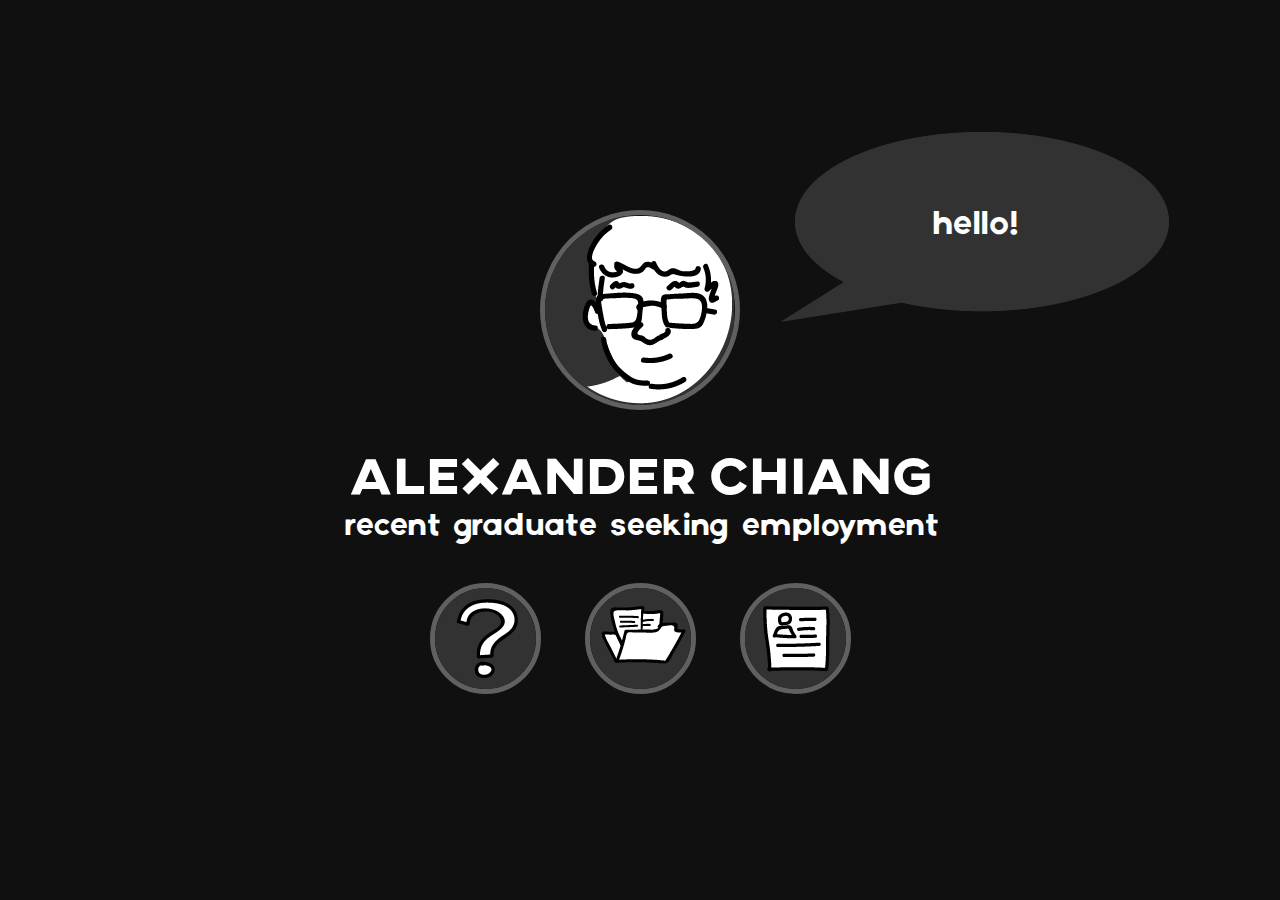
<file: old/index.html>
<!DOCTYPE html>
<html>
    <head>
        <title>Alexander Chiang</title>
        <meta charset="UTF-8">
        <meta name="viewport" content="width=device-width, initial-scale=1.0">
        <link rel="stylesheet" type="text/css" href="css/fonts.css">
        <link rel="stylesheet" type="text/css" href="css/desktop1.css">
        <link rel="stylesheet" type="text/css" href="css/mobile1.css">
        <!-- Global site tag (gtag.js) - Google Analytics -->
        <script async src="https://www.googletagmanager.com/gtag/js?id=UA-117150928-2"></script>
        <script>
          window.dataLayer = window.dataLayer || [];
          function gtag(){dataLayer.push(arguments);}
          gtag('js', new Date());

          gtag('config', 'UA-117150928-2');
        </script>
        <script src="script.js"></script>
    </head>
    <body>
        <div class="main">
            <div class="avi">
                <img id="me" src="img/me5.png"/>
                <div class="over">
                    <img id="bubb" src="img/bubble2.png"/>
                    <a id="msg">hello!</a>
                </div>
            </div>
            <div class="name">Alexander Chiang</div>
            <div class="desc">recent graduate seeking employment</div>
            <div class="btns">
                <a href="about.html">
                    <img class="icon" id="abt" src="img/about2.png" alt="">
                </a>
                <a href="portfolio.html">
                    <img class="icon" id="port" src="img/portfolio2.png" alt="">
                </a>
                <a href="resume.pdf">
                    <img class="icon" id="cv" src="img/resume.png" alt="">
                </a>
            </div>
        </div>
    </body>
</html>
</file>
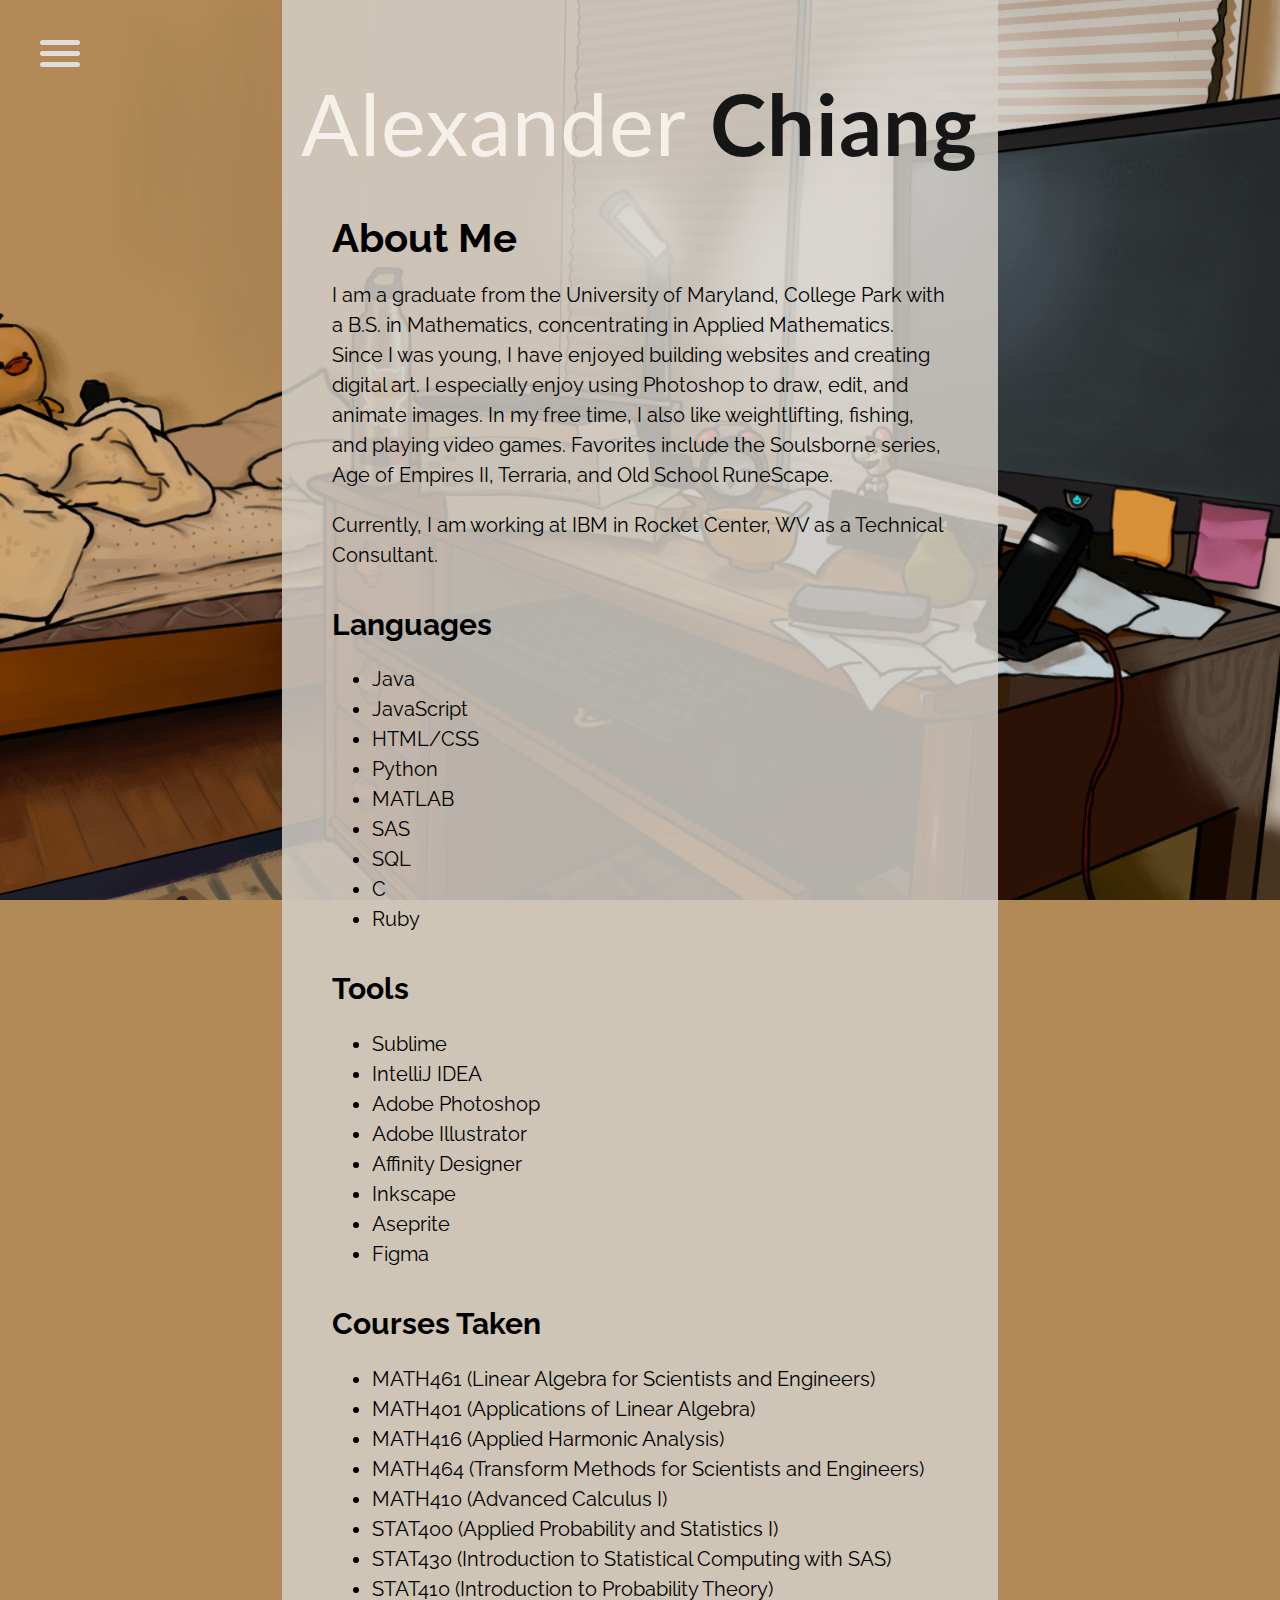
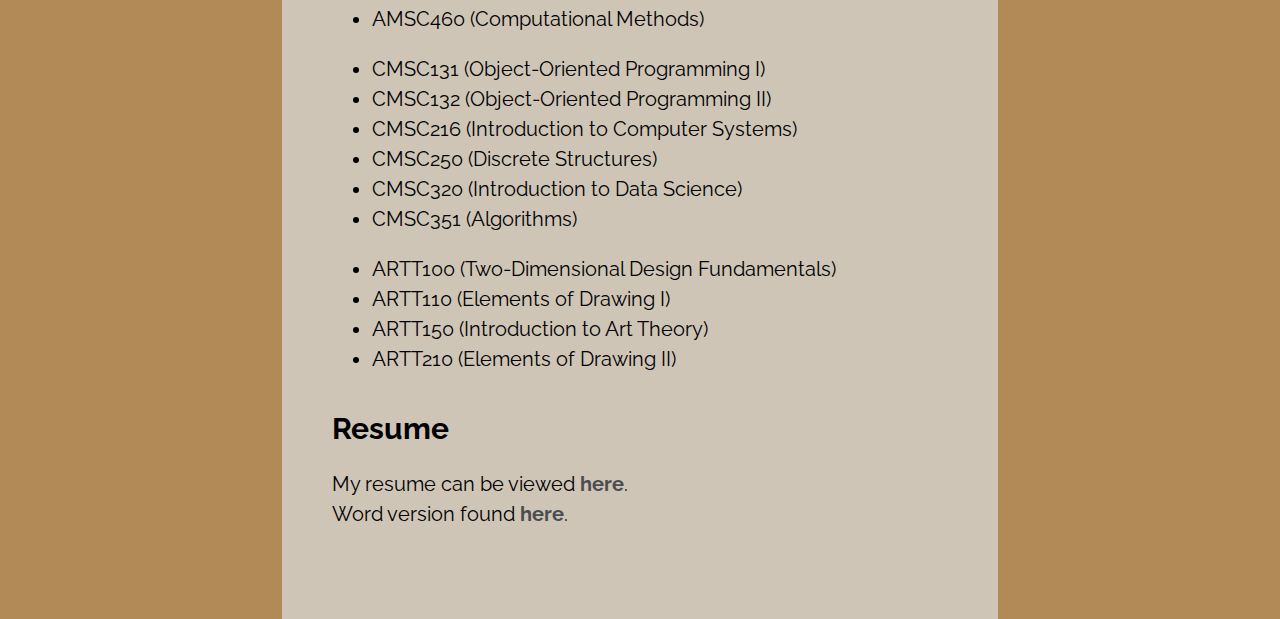
<file: about.html>
<!DOCTYPE html>
<html>
    <head>
        <title>Alexander Chiang About</title>
        <meta charset="UTF-8">
        <meta name="viewport" content="width=device-width, initial-scale=1.0">
        <link rel="stylesheet" type="text/css" href="style.css">
        <link href="https://fonts.googleapis.com/css?family=Lato|Raleway" rel="stylesheet">
        <!-- <script src="script.js"></script> -->
    </head>
    <body>
        <nav role="navigation">
          <div id="menuToggle">
            <input type="checkbox" />
            <span></span>
            <span></span>
            <span></span>
            <ul id="menu">
              <li><a href="https://alexanderchiang.com/">Home</a></li>
              <li><a href="https://alexanderchiang.com/about">About</a></li>
              <li><a href="https://alexanderchiang.com/portfolio">Portfolio</a></li>
            </ul>
          </div>
        </nav>
        <div class="main">
            <div class="welcome">
                <a href="https://alexanderchiang.com/" class="first-name">Alexander</a>
                <a href="https://alexanderchiang.com/" class="last-name">Chiang</a>
            </div>
            <div class="content">
                <h1>About Me</h1>
                <section>
                    <p>
                        I am a graduate from the University of Maryland, College Park with a B.S. in Mathematics, concentrating in Applied Mathematics.
                        Since I was young, I have enjoyed building websites and creating digital art. I especially enjoy using Photoshop to draw, edit, and animate images.
                        In my free time, I also like weightlifting, fishing, and playing video games. Favorites include the Soulsborne series, Age of Empires II, Terraria, and Old School RuneScape. 
                    </p>
                    <p>
                        Currently, I am working at IBM in Rocket Center, WV as a Technical Consultant.
                    </p>
                </section>
                <section>
                    <h2>Languages</h2>
                    <ul>
                        <li>Java</li>
                        <li>JavaScript</li>
                        <li>HTML/CSS</li>
                        <li>Python</li>
                        <li>MATLAB</li>
                        <li>SAS</li>
                        <li>SQL</li>
                        <li>C</li>
                        <li>Ruby</li>
                    </ul>
                </section>
                <section>
                    <h2>Tools</h2>
                    <ul>
                        <li>Sublime</li>
                        <li>IntelliJ IDEA</li>
                        <li>Adobe Photoshop</li>
                        <li>Adobe Illustrator</li>
                        <li>Affinity Designer</li>
                        <li>Inkscape</li>
                        <li>Aseprite</li>
                        <li>Figma</li>
                    </ul>
                </section>
                <section>
                    <h2>Courses Taken</h2>
                    <ul>
                        <li>MATH461 (Linear Algebra for Scientists and Engineers)</li>
                        <li>MATH401 (Applications of Linear Algebra)</li>
                        <li>MATH416 (Applied Harmonic Analysis)</li>
                        <li>MATH464 (Transform Methods for Scientists and Engineers)</li>
                        <li>MATH410 (Advanced Calculus I)</li>
                        <li>STAT400 (Applied Probability and Statistics I)</li>
                        <li>STAT430 (Introduction to Statistical Computing with SAS)</li>
                        <li>STAT410 (Introduction to Probability Theory)</li>
                        <li>AMSC460 (Computational Methods)</li>
                    </ul>
                    <ul>
                        <li>CMSC131 (Object-Oriented Programming I)</li>
                        <li>CMSC132 (Object-Oriented Programming II)</li>
                        <li>CMSC216 (Introduction to Computer Systems)</li>
                        <li>CMSC250 (Discrete Structures)</li>
                        <li>CMSC320 (Introduction to Data Science)</li>
                        <li>CMSC351 (Algorithms)</li>
                    </ul>
                    <ul>
                        <li>ARTT100 (Two-Dimensional Design Fundamentals)</li>
                        <li>ARTT110 (Elements of Drawing I)</li>
                        <li>ARTT150 (Introduction to Art Theory)</li>
                        <li>ARTT210 (Elements of Drawing II)</li>
                    </ul>
                </section>
                <section>
                    <h2>Resume</h2>
                    <p>
                        My resume can be viewed <a href="resume.pdf">here</a>.
                        <br>
                        Word version found <a href="word-resume.docx">here</a>.
                    </p>
                </section>
            </div>
        </div>
        <script src="menu.js"></script>
        <script src="background.js"></script>
    </body>
</html>
</file>
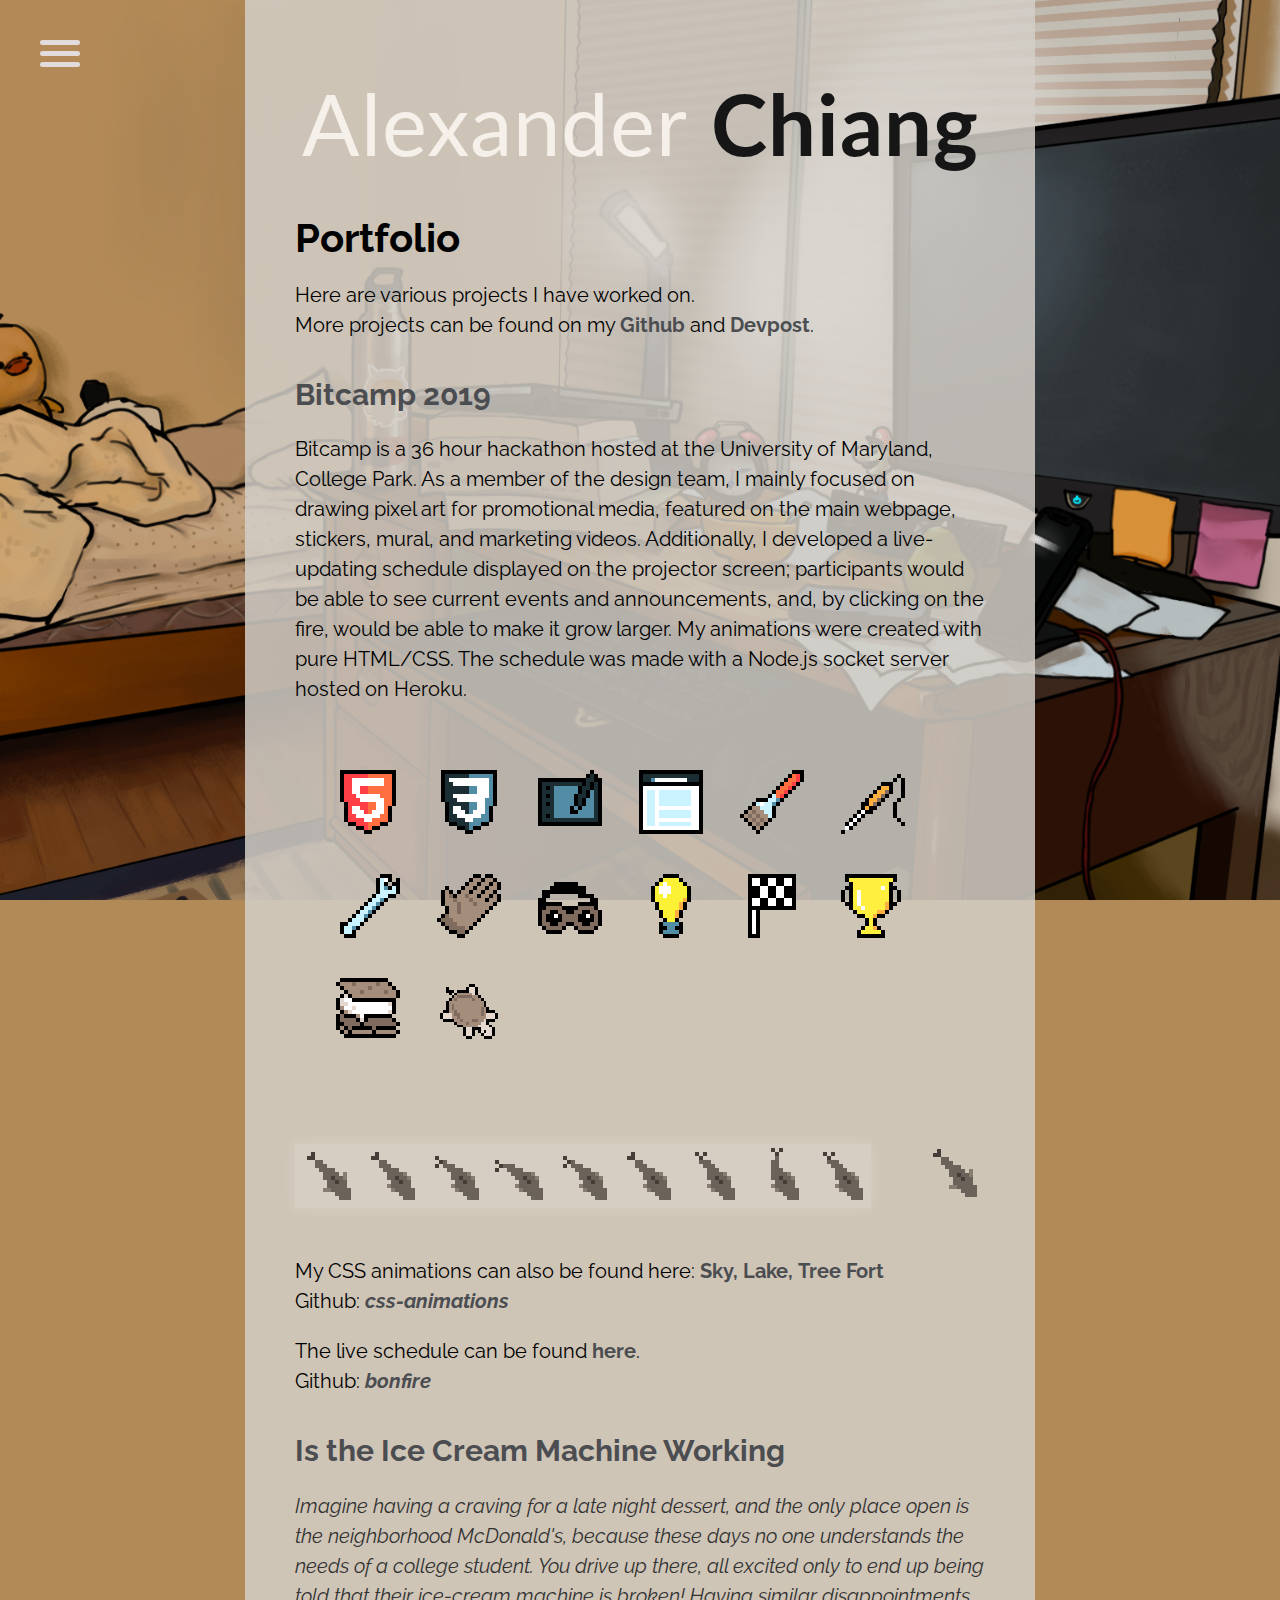
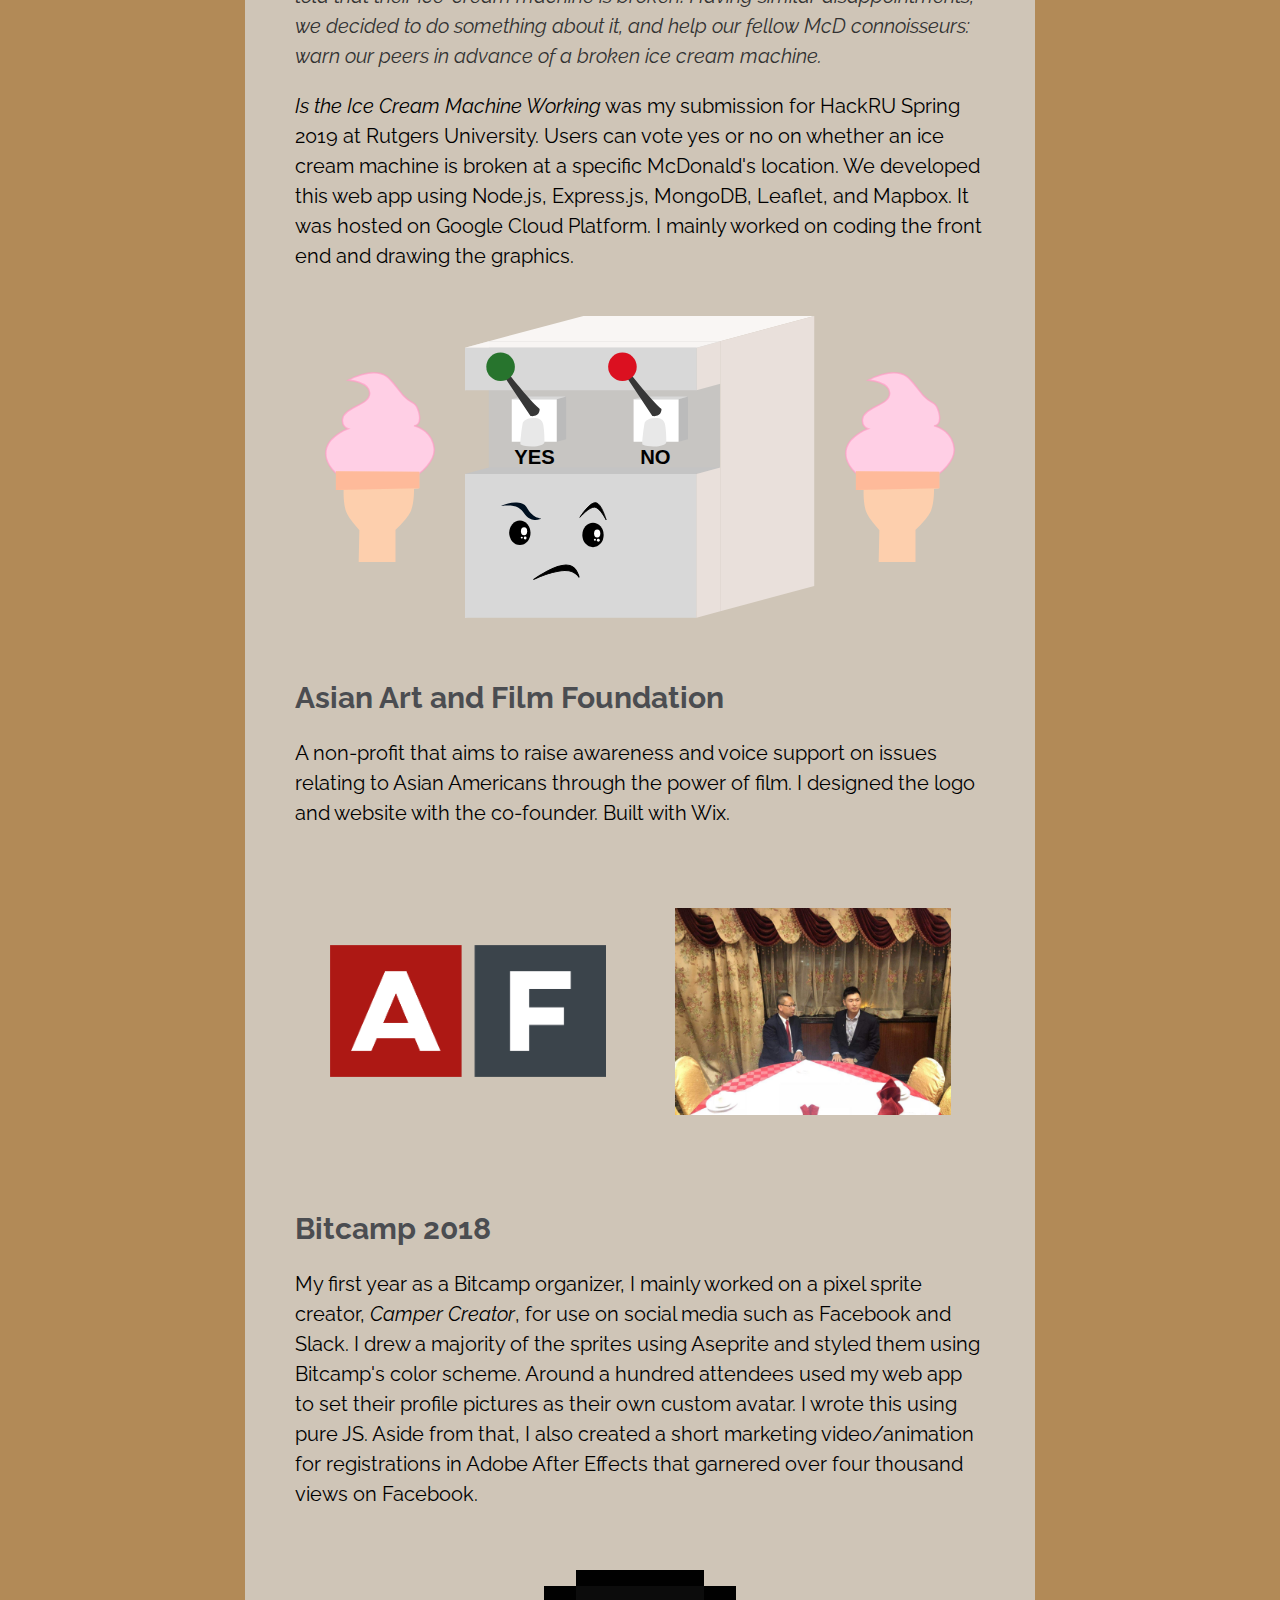
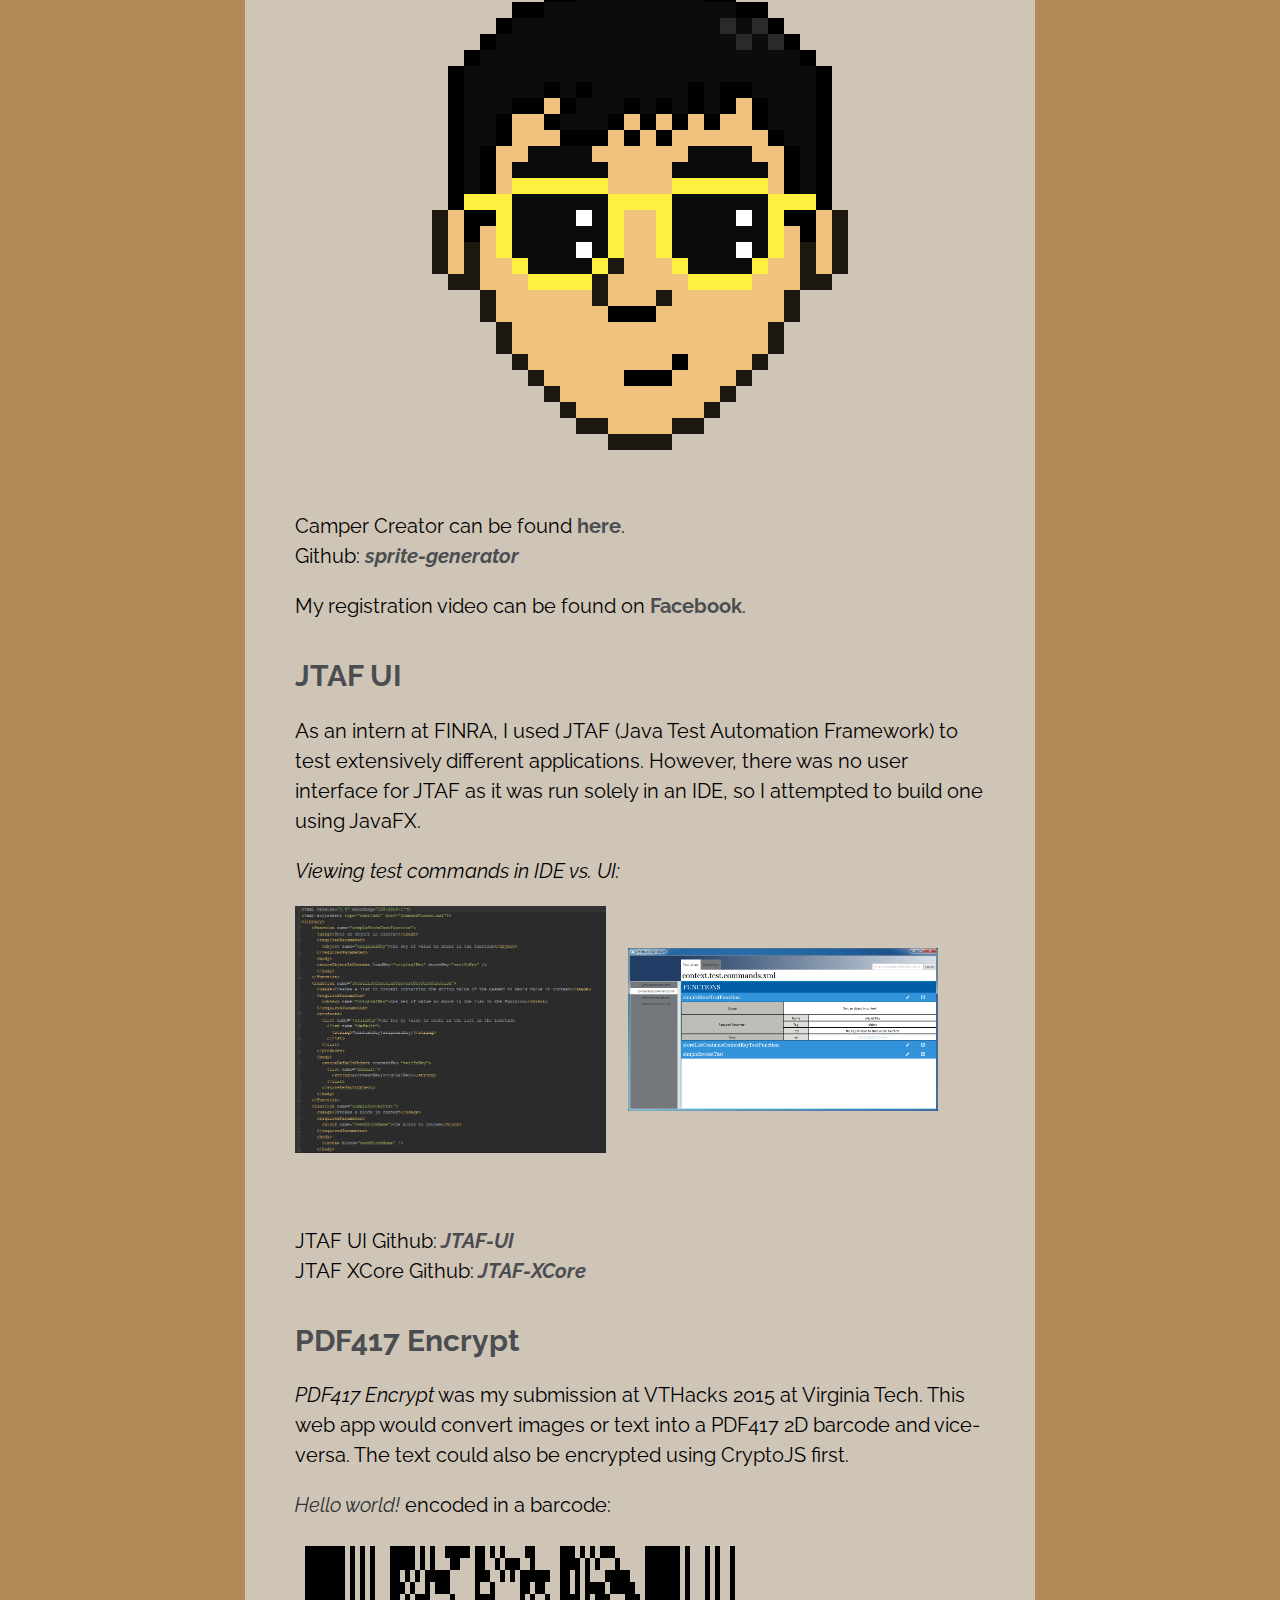
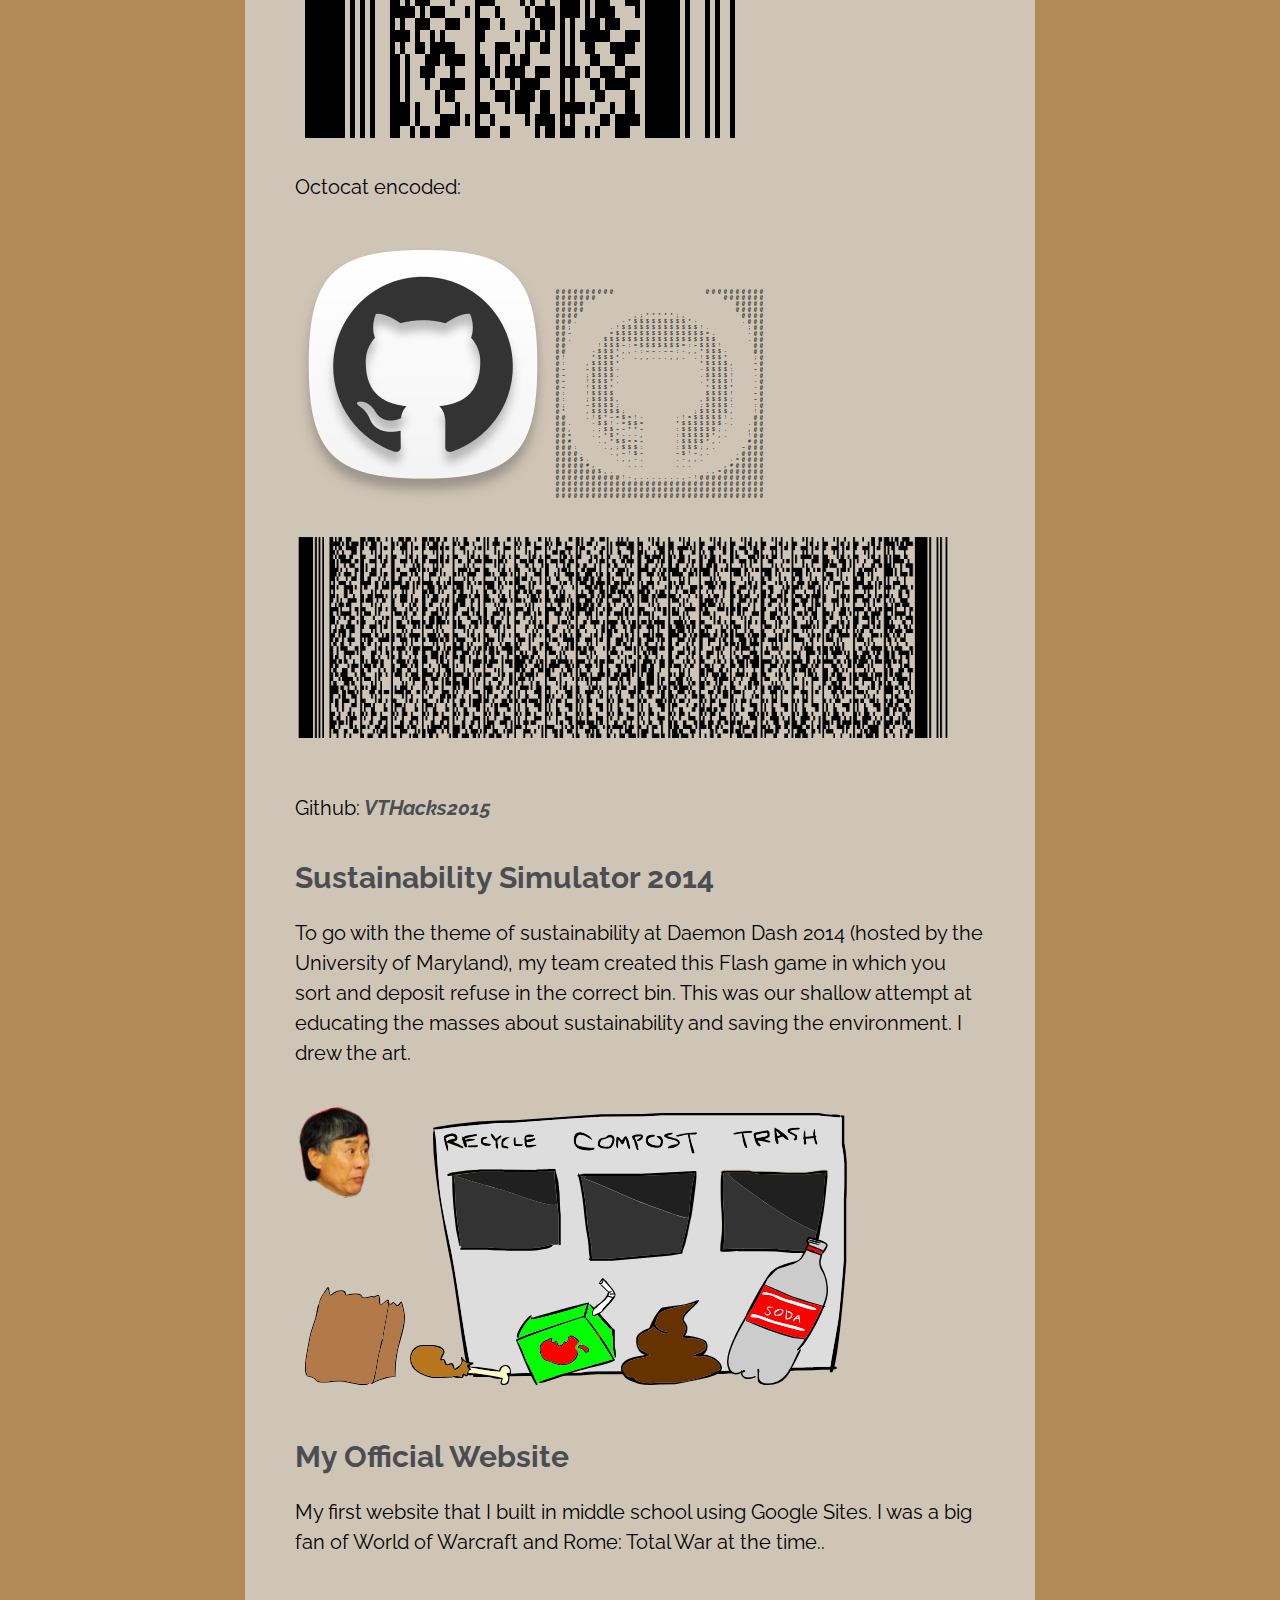
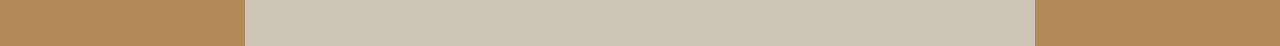
<file: portfolio.html>
<!DOCTYPE html>
<html>
    <head>
        <title>Alexander Chiang Portfolio</title>
        <meta charset="UTF-8">
        <meta name="viewport" content="width=device-width, initial-scale=1.0">
        <link rel="stylesheet" type="text/css" href="style.css">
        <link href="https://fonts.googleapis.com/css?family=Lato|Raleway" rel="stylesheet">
        <!-- <script src="script.js"></script> -->
    </head>
    <body>
        <nav role="navigation">
          <div id="menuToggle">
            <input type="checkbox" />
            <span></span>
            <span></span>
            <span></span>
            <ul id="menu">
              <li><a href="https://alexanderchiang.com/">Home</a></li>
              <li><a href="https://alexanderchiang.com/about">About</a></li>
              <li><a href="https://alexanderchiang.com/portfolio">Portfolio</a></li>
            </ul>
          </div>
        </nav>
        <div class="main">
            <div class="welcome">
                <a href="https://alexanderchiang.com/" class="first-name">Alexander</a>
                <a href="https://alexanderchiang.com/" class="last-name">Chiang</a>
            </div>
            <div class="content">
                <h1>Portfolio</h1>
                <section>
                    <p>
                        Here are various projects I have worked on.
                        <br>
                        More projects can be found on my <a href="https://github.com/snoopysnake">Github</a> and <a href="https://devpost.com/aichiang">Devpost</a>.
                    </p>
                </section>
                <section>
                    <h2><a href="https://bit.camp">Bitcamp 2019</a></h2>
                    <p>
                        Bitcamp is a 36 hour hackathon hosted at the University of Maryland, College Park. As a member of the design team, I mainly focused on drawing pixel art for promotional media, featured on the main webpage, stickers, mural, and marketing videos. Additionally, I developed a live-updating schedule displayed on the projector screen; participants would be able to see current events and announcements, and, by clicking on the fire, would be able to make it grow larger. My animations were created with pure HTML/CSS. The schedule was made with a Node.js socket server hosted on Heroku.
                    </p>
                    <div class="sprites">
                        <img src="sprites/html5.png">
                        <img src="sprites/css3.png">
                        <img src="sprites/drawing.png">
                        <img src="sprites/website.png">
                        <img src="sprites/paintbrush.png">
                        <img src="sprites/solderingiron.png">
                        <img src="sprites/wrench.png">
                        <img src="sprites/glove.png">
                        <img src="sprites/goggles.png">
                        <img src="sprites/lightbulb.png">
                        <img src="sprites/flag2.png">
                        <img src="sprites/trophy.png">
                        <img src="sprites/smore2.png">
                        <img src="sprites/turtle.png">
                    </div>
                    <div class="animation-sprites">
                        <img src="sprites/bass.png">
                        <div></div> 
                    </div>
                    <p>
                        My CSS animations can also be found here: <a href="https://snoopysnake.github.io/css-animations/sky/">Sky,</a> <a href="https://snoopysnake.github.io/css-animations/lake2/">Lake,</a> <a href="https://snoopysnake.github.io/css-animations/treefort/">Tree Fort</a>
                        <br>
                        Github:<i><a href="https://github.com/snoopysnake/css-animations"> css-animations</a></i>
                    </p>
                    <p>
                        The live schedule can be found <a href="http://ter.ps/bitcamplive">here</a>.
                        <br>
                        Github:<i><a href="https://github.com/snoopysnake/bonfire"> bonfire</a></i>
                    </p>
                    <!-- <p>
                        Below is a sample of sprites I drew:
                    </p> -->
                </section>
                <section>
                    <h2><a href="https://devpost.com/software/is-the-ice-cream-machine-working">Is the Ice Cream Machine Working</a></h2>
                    <p>
                        <i class="quote">
                        Imagine having a craving for a late night dessert, and the only place open is the neighborhood McDonald's, because these days no one understands the needs of a college student. You drive up there, all excited only to end up being told that their ice-cream machine is broken! Having similar disappointments, we decided to do something about it, and help our fellow McD connoisseurs: warn our peers in advance of a broken ice cream machine.
                        </i>                 
                    </p>
                    <p>
                        <i>Is the Ice Cream Machine Working</i> was my submission for HackRU Spring 2019 at Rutgers University. Users can vote yes or no on whether an ice cream machine is broken at a specific McDonald's location. We developed this web app using Node.js, Express.js, MongoDB, Leaflet, and Mapbox. It was hosted on Google Cloud Platform. I mainly worked on coding the front end and drawing the graphics.
                    </p>
                    <div class="ice-cream">
                        <img src="ice-cream/cone-plus.svg">
                        <svg id="machine" width="147.11mm" height="127.11mm" version="1.1" viewBox="0 0 147.10933 127.10796" xmlns="http://www.w3.org/2000/svg" xmlns:cc="http://creativecommons.org/ns#" xmlns:dc="http://purl.org/dc/elements/1.1/" xmlns:rdf="http://www.w3.org/1999/02/22-rdf-syntax-ns#">
                        <defs
                         id="defs2">
                        <linearGradient
                           inkscape:collect="always"
                           id="linearGradient919">
                          <stop
                             style="stop-color:#ff0062;stop-opacity:1;"
                             offset="0"
                             id="stop915" />
                          <stop
                             style="stop-color:#ff0062;stop-opacity:0"
                             offset="1"
                             id="stop917" />
                        </linearGradient>
                        <radialGradient
                           inkscape:collect="always"
                           xlink:href="#linearGradient919"
                           id="radialGradient921"
                           cx="47.125866"
                           cy="167.12323"
                           fx="47.125866"
                           fy="167.12323"
                           r="6.0102234"
                           gradientTransform="matrix(0.97829486,2.0762546e-7,-5.4599155e-8,0.25726167,2.4260476,124.26914)"
                           gradientUnits="userSpaceOnUse" />
                        <filter
                           inkscape:collect="always"
                           style="color-interpolation-filters:sRGB"
                           id="filter1062"
                           x="-0.14227004"
                           width="1.2845401"
                           y="-0.48109739"
                           height="1.9621948">
                          <feGaussianBlur
                             inkscape:collect="always"
                             stdDeviation="0.71256225"
                             id="feGaussianBlur1064" />
                        </filter>
                        <radialGradient
                           inkscape:collect="always"
                           xlink:href="#linearGradient919"
                           id="radialGradient921-4"
                           cx="47.125866"
                           cy="167.12323"
                           fx="47.125866"
                           fy="167.12323"
                           r="6.0102234"
                           gradientTransform="matrix(0.97829487,2.0762546e-7,-5.4599156e-8,0.25726167,41.317108,125.62554)"
                           gradientUnits="userSpaceOnUse" />
                        <filter
                           inkscape:collect="always"
                           style="color-interpolation-filters:sRGB"
                           id="filter1062-6"
                           x="-0.14227004"
                           width="1.2845401"
                           y="-0.4810974"
                           height="1.9621948">
                          <feGaussianBlur
                             inkscape:collect="always"
                             stdDeviation="0.71256225"
                             id="feGaussianBlur1064-7" />
                        </filter>
                        </defs>
                        <metadata>
                        <rdf:RDF>
                        <cc:Work rdf:about="">
                        <dc:format>image/svg+xml</dc:format>
                        <dc:type rdf:resource="http://purl.org/dc/dcmitype/StillImage"/>
                        <dc:title/>
                        </cc:Work>
                        </rdf:RDF>
                        </metadata>
                        <g transform="translate(-30.218 -68.5)">
                        <rect x="40.254" y="79.097" width="97.518" height="113.77" fill="#c4c4c4" fill-opacity=".8" stroke-width=".26458"/>
                        <path d="m40.254 79.097 39.843-10.597h97.23l-39.555 10.597z" fill="#f9f6f4"/>
                        <path d="m177.33 68.5-39.555 10.597v113.77l39.555-10.597z" fill="#e9e0db"/>
                        <path d="m127.74 81.836 10.037-2.7393v17.991l-10.037 2.7399z" fill="#e9e0db"/>
                        <path d="m30.218 81.836 10.037-2.7393v17.991l-10.037 2.7399z" fill="#e9e0db"/>
                        <path d="m40.254 141.81v51.057l-10.037 2.7399v-51.057z" fill="#e9e0db"/>
                        <path d="m30.218 81.836h97.518l10.037-2.7393h-97.518z" fill="#f9f6f4" fill-opacity=".98507"/>
                        <path d="m30.218 135.03h97.518l10.037-2.7399h-97.518z" fill="#c4c4c4"/>
                        <path d="m30.218 135.03h97.518v60.582h-97.518z" fill="#d8d8d8"/>
                        <path d="m30.218 81.836h97.518v17.992l-97.518 3e-6z" fill="#d8d8d8"/>
                        <path d="m137.77 132.29-10.037 2.7399v60.582l10.037-2.7399v-60.582" fill="#e9e0db"/>
                        <text x="51.007698" y="130.78952" fill="#000000" font-family="sans-serif" font-size="9.4763px" letter-spacing="0px" stroke-width=".23691" word-spacing="0px" style="line-height:1.25" xml:space="preserve"><tspan x="51.007698" y="130.78952" font-family="arial" font-size="8.5286px" font-weight="bold" stroke-width=".23691">YES</tspan></text>
                        <text x="104.01089" y="130.78952" fill="#000000" font-family="sans-serif" font-size="9.4763px" letter-spacing="0px" stroke-width=".23691" word-spacing="0px" style="line-height:1.25" xml:space="preserve"><tspan x="104.01089" y="130.78952" font-family="arial" font-size="8.5286px" font-weight="bold" stroke-width=".23691">NO</tspan></text>
                        <g id="yes">
                        <path d="m68.859 103.52 3.9466-1.1205v18.014l-3.9466 1.0983z" fill="#bbb"/>
                        <path d="m49.914 103.52v17.992h18.944v-17.992z" fill="#fff"/>
                        <path d="m53.861 102.4h18.944l-3.9466 1.1205h-18.944l3.9466-1.1205" fill="#d8d8d8"/>
                        <path d="m53.68 122.64c-0.57951-0.35656 0.86528-9.043 0.86528-9.043s0.52385-2.0814 4.596-2.1233c1.9532-0.0201 3.2882 0.50788 3.8731 2.1701 0.48793 1.3865 0.75314 6.0494 0.63142 8.2205-0.03867 0.68979-3.0104 1.7675-5.2652 1.6149-1.953-0.13218-3.4065-0.0428-4.7007-0.83915z" fill="#e8e8e8"/>
                        <g id="yes-lever">
                        <path d="m57.811 110.67c0.82709 0.0493 1.6374 0.14857 2.745-0.5457 0.80488-0.52916 1.0972-1.5547 1.108-2.4639-4.0769-3.2455-15.098-17.33-15.098-17.33l-1.6206 0.92604z" fill="#373737"/>
                        <circle cx="45.211" cy="89.883" r="6.0194" fill="#27742d"/>
                        </g>
                        </g>
                        <g id="no">
                        <path d="m120.19 103.52 3.9466-1.1205v18.014l-3.9466 1.0983z" fill="#bbb"/>
                        <path d="m101.24 103.52v17.992h18.944v-17.992z" fill="#fff"/>
                        <path d="m105.19 102.4h18.944l-3.9466 1.1205h-18.944l3.9466-1.1205" fill="#d8d8d8"/>
                        <path d="m105.01 122.64c-0.57951-0.35656 0.86529-9.043 0.86529-9.043s0.52385-2.0814 4.5961-2.1233c1.9532-0.0201 3.2882 0.50788 3.8732 2.1701 0.48794 1.3865 0.75314 6.0494 0.63143 8.2205-0.0387 0.68979-3.0104 1.7675-5.2653 1.6149-1.953-0.13218-3.4065-0.0428-4.7007-0.83915z" fill="#e8e8e8"/>
                        <g id="no-lever">
                        <path d="m109.14 110.67c0.82709 0.0493 1.6374 0.14857 2.7451-0.5457 0.80488-0.52916 1.0972-1.5547 1.108-2.4639-4.077-3.2455-15.098-17.33-15.098-17.33l-1.6206 0.92604z" fill="#373737"/>
                        <circle cx="96.54" cy="89.883" r="6.0194" fill="#db1020"/>
                        </g>
                        </g>
                        <g id="face">
                            <path d="m45.141 148.53s3.9965-1.7761 6.9182-1.4756c4.9097 0.50484 3.132 2.0976 7.12 5.6425 0.79992 0.71103 3.1146 1.221 3.1146 1.221s-2.2682 1.1169-4.44 0.0623c-2.9615-1.4381-2.5901-3.3443-5.3003-4.856-2.2337-1.2459-7.4125-0.59407-7.4125-0.59407z" fill="#001020"/>
                            <path d="m78.617 153.32s4.1027-6.6009 6.7646-6.187c2.4269 0.3774 4.2904 7.2688 4.2904 7.2688s-2.6045-5.1399-4.8168-5.3756c-2.2558-0.24028-6.2381 4.2937-6.2381 4.2937z" stroke="#000" stroke-width=".3375px"/>
                            <ellipse cx="53.328" cy="159.84" rx="4.4979" ry="5.1594"/>
                            <ellipse cx="55.098" cy="159.18" rx="1.3096" ry="1.6838" fill="#fff"/>
                            <ellipse cx="55.562" cy="162.03" rx=".59531" ry=".62839" fill="#fff" stroke-width=".22451"/>
                            <ellipse cx="54.14" cy="161.86" rx=".42995" ry=".39688" fill="#fff" stroke-width=".15163"/>
                            <ellipse cx="84.137" cy="160.74" rx="4.4979" ry="5.1594"/>
                            <ellipse cx="85.907" cy="160.08" rx="1.3096" ry="1.6838" fill="#fff"/>
                            <ellipse cx="86.372" cy="162.93" rx=".59531" ry=".62839" fill="#fff" stroke-width=".22451"/>
                            <ellipse cx="84.949" cy="162.76" rx=".42995" ry=".39688" fill="#fff" stroke-width=".15163"/>
                            <path d="m59.035 179.54s10.323-7.5373 15.332-5.9108c3.1945 1.0373 3.9405 4.9958 3.9405 4.9958s-1.1954-1.985-4.2564-2.7634c-4.7935-1.219-15.016 3.6783-15.016 3.6783z" stroke="#000" stroke-width=".42349px"/>
                        </g>
                        </g>
                        </svg>
                        <img src="ice-cream/cone-plus.svg">
                    </div>
                </section>
                <section>
                    <h2><a href="https://aaffund.org">Asian Art and Film Foundation</a></h2>
                    <p>
                        A non-profit that aims to raise awareness and voice support on issues relating to Asian Americans through the power of film. I designed the logo and website with the co-founder. Built with Wix. 
                    </p>
                    <div class="aaff">
                        <!-- <iframe width="560" height="315" src="https://www.youtube.com/embed/gwHI6K4c_6E" frameborder="0" allow="accelerometer; autoplay; encrypted-media; gyroscope;    picture-in-picture" allowfullscreen></iframe> -->
                        <img src="aaff/aaff.png">
                        <img src="aaff/slide1.jpg">
                    </div>
                </section>
                <section>
                    <h2><a href="https://2018.bit.camp/">Bitcamp 2018</a></h2>
                    <p>
                        My first year as a Bitcamp organizer, I mainly worked on a pixel sprite creator, <i>Camper Creator</i>, for use on social media such as Facebook and Slack. I drew a majority of the sprites using Aseprite and styled them using Bitcamp's color scheme. Around a hundred attendees used my web app to set their profile pictures as their own custom avatar. I wrote this using pure JS. Aside from that, I also created a short marketing video/animation for registrations in Adobe After Effects that garnered over four thousand views on Facebook.
                    </p>
                    <div class="camper-creator">
                        <img src="me2.png">
                    </div>
                    <p>
                        Camper Creator can be found <a href="https://bit.camp/camper-creator/">here</a>.
                        <br>
                        Github:<i><a href="https://github.com/snoopysnake/sprite-generator"> sprite-generator</a></i>
                    </p>
                    <p>
                        My registration video can be found on <a href="https://www.facebook.com/watch/?v=945685748915769">Facebook</a>.
                    </p>
                </section>
                <section>
                    <h2><a href="https://github.com/snoopysnake/JTAF-UI/">JTAF UI</a></h2>
                    <p>
                        As an intern at FINRA, I used JTAF (Java Test Automation Framework) to test extensively different applications. However, there was no user interface for JTAF as it was run solely in an IDE, so I attempted to build one using JavaFX.
                    </p>
                    <p>
                      <i>Viewing test commands in IDE vs. UI:</i>
                    </p>
                    <div class="jtaf-ui">
                        <a href="jtaf-ui/jtaf1.png"><img src="jtaf-ui/jtaf1.png"></a>
                        <a href="jtaf-ui/jtaf2.png"><img src="jtaf-ui/jtaf2.png"></a>
                    </div>
                    <p>
                        JTAF UI Github:<i><a href="https://github.com/snoopysnake/JTAF-UI"> JTAF-UI</a></i>
                        <br>
                        JTAF XCore Github:<i><a href="https://github.com/FINRAOS/JTAF-XCore"> JTAF-XCore</a></i>
                    </p>
                </section>
                <section>
                    <h2><a href="https://snoopysnake.github.io/VTHacks2015/">PDF417 Encrypt</a></h2>
                    <p>
                        <i>PDF417 Encrypt</i> was my submission at VTHacks 2015 at Virginia Tech. This web app would convert images or text into a PDF417 2D barcode and vice-versa. The text could also be encrypted using CryptoJS first.
                    </p>
                    <p>
                        <i class="quote">Hello world! </i> encoded in a barcode:
                    </p>
                    <img id="barcode1" src="pdf/barcode1.png">
                    <p>
                        Octocat encoded:
                    </p>
                    <div class="pdf">
                        <img src="pdf/octocat.ico">
                        <div id="ascii">
@@@@@@@@@@&nbsp;&nbsp;&nbsp;&nbsp;&nbsp;&nbsp;&nbsp;&nbsp;&nbsp;&nbsp;&nbsp;&nbsp;&nbsp;&nbsp;&nbsp;@@@@@@@@@@
@@@@@@@&nbsp;&nbsp;&nbsp;&nbsp;&nbsp;&nbsp;&nbsp;&nbsp;&nbsp;&nbsp;&nbsp;&nbsp;&nbsp;&nbsp;&nbsp;&nbsp;&nbsp;&nbsp;&nbsp;&nbsp;&nbsp;@@@@@@@
@@@@@&nbsp;&nbsp;&nbsp;&nbsp;&nbsp;&nbsp;&nbsp;&nbsp;&nbsp;&nbsp;&nbsp;&nbsp;&nbsp;&nbsp;&nbsp;&nbsp;&nbsp;&nbsp;&nbsp;&nbsp;&nbsp;&nbsp;&nbsp;&nbsp;&nbsp;@@@@@
@@@@@&nbsp;&nbsp;&nbsp;&nbsp;&nbsp;&nbsp;&nbsp;&nbsp;&nbsp;&nbsp;&nbsp;&nbsp;&nbsp;&nbsp;&nbsp;&nbsp;&nbsp;&nbsp;&nbsp;&nbsp;&nbsp;&nbsp;&nbsp;&nbsp;&nbsp;@@@@@
@@@@&nbsp;&nbsp;&nbsp;&nbsp;&nbsp;&nbsp;&nbsp;&nbsp;&nbsp;,;*****;,&nbsp;&nbsp;&nbsp;&nbsp;&nbsp;&nbsp;&nbsp;&nbsp;&nbsp;@@@@
@@@.&nbsp;&nbsp;&nbsp;&nbsp;&nbsp;&nbsp;&nbsp;-*$$$$$$$$$*-&nbsp;&nbsp;&nbsp;&nbsp;&nbsp;&nbsp;&nbsp;.@@@
@@;&nbsp;&nbsp;&nbsp;&nbsp;&nbsp;&nbsp;.!$$$$$$$$$$$$$!.&nbsp;&nbsp;&nbsp;&nbsp;&nbsp;&nbsp;;@@
@@~&nbsp;&nbsp;&nbsp;&nbsp;&nbsp;&nbsp;=$$$$$$$$$$$$$$$=.&nbsp;&nbsp;&nbsp;&nbsp;&nbsp;-@@
@@.&nbsp;&nbsp;&nbsp;&nbsp;&nbsp;$$$$$$$$$$$$$$$$$$$&nbsp;&nbsp;&nbsp;&nbsp;&nbsp;.@@
@@&nbsp;&nbsp;&nbsp;&nbsp;&nbsp;!$$$~:=$$$$$$$=:~$$$!&nbsp;&nbsp;&nbsp;&nbsp;&nbsp;@@
@@&nbsp;&nbsp;&nbsp;&nbsp;-$$$*,,-:~~-~~:-,,*$$$-&nbsp;&nbsp;&nbsp;&nbsp;@@
@!&nbsp;&nbsp;&nbsp;&nbsp;*$$$*.&nbsp;.,,...,,.&nbsp;.!$$$*&nbsp;&nbsp;&nbsp;&nbsp;;@
@:&nbsp;&nbsp;&nbsp;,$$$$*&nbsp;&nbsp;&nbsp;&nbsp;&nbsp;&nbsp;&nbsp;&nbsp;&nbsp;&nbsp;&nbsp;&nbsp;&nbsp;*$$$$,&nbsp;&nbsp;&nbsp;~@
@~&nbsp;&nbsp;&nbsp;~$$$$-&nbsp;&nbsp;&nbsp;&nbsp;&nbsp;&nbsp;&nbsp;&nbsp;&nbsp;&nbsp;&nbsp;&nbsp;&nbsp;-$$$$:&nbsp;&nbsp;&nbsp;~@
@~&nbsp;&nbsp;&nbsp;;$$$$.&nbsp;&nbsp;&nbsp;&nbsp;&nbsp;&nbsp;&nbsp;&nbsp;&nbsp;&nbsp;&nbsp;&nbsp;&nbsp;.$$$$!&nbsp;&nbsp;&nbsp;-@
@~&nbsp;&nbsp;&nbsp;!$$$*.&nbsp;&nbsp;&nbsp;&nbsp;&nbsp;&nbsp;&nbsp;&nbsp;&nbsp;&nbsp;&nbsp;&nbsp;&nbsp;.*$$$!&nbsp;&nbsp;&nbsp;-@
@~&nbsp;&nbsp;&nbsp;!$$$*&nbsp;&nbsp;&nbsp;&nbsp;&nbsp;&nbsp;&nbsp;&nbsp;&nbsp;&nbsp;&nbsp;&nbsp;&nbsp;&nbsp;&nbsp;*$$$*&nbsp;&nbsp;&nbsp;-@
@:&nbsp;&nbsp;&nbsp;!$$$$&nbsp;&nbsp;&nbsp;&nbsp;&nbsp;&nbsp;&nbsp;&nbsp;&nbsp;&nbsp;&nbsp;&nbsp;&nbsp;&nbsp;&nbsp;$$$$!&nbsp;&nbsp;&nbsp;~@
@:&nbsp;&nbsp;&nbsp;;$$$$,&nbsp;&nbsp;&nbsp;&nbsp;&nbsp;&nbsp;&nbsp;&nbsp;&nbsp;&nbsp;&nbsp;&nbsp;&nbsp;,$$$$;&nbsp;&nbsp;&nbsp;~@
@;&nbsp;&nbsp;&nbsp;~$$$$;&nbsp;&nbsp;&nbsp;&nbsp;&nbsp;&nbsp;&nbsp;&nbsp;&nbsp;&nbsp;&nbsp;&nbsp;&nbsp;;$$$$:&nbsp;&nbsp;&nbsp;:@
@*&nbsp;&nbsp;&nbsp;,$$$$$;&nbsp;&nbsp;&nbsp;&nbsp;&nbsp;&nbsp;&nbsp;&nbsp;&nbsp;&nbsp;&nbsp;;$$$$$,&nbsp;&nbsp;&nbsp;!@
@@&nbsp;&nbsp;&nbsp;.!$*~=$=!-&nbsp;&nbsp;&nbsp;&nbsp;&nbsp;-!=$$$$$!.&nbsp;&nbsp;&nbsp;@@
@@.&nbsp;&nbsp;&nbsp;-$$!-=$$=&nbsp;&nbsp;&nbsp;&nbsp;&nbsp;*$$$$$$$-.&nbsp;&nbsp;.@@
@@,&nbsp;&nbsp;&nbsp;.;$$~~**~&nbsp;&nbsp;&nbsp;&nbsp;&nbsp;:$$$$$$;.&nbsp;&nbsp;&nbsp;,@@
@@=&nbsp;&nbsp;&nbsp;.,*$*---,&nbsp;&nbsp;&nbsp;&nbsp;&nbsp;:$$$$$*,.&nbsp;&nbsp;&nbsp;!@@
@@#&nbsp;&nbsp;&nbsp;&nbsp;.,*$$==~&nbsp;&nbsp;&nbsp;&nbsp;&nbsp;:$$$$*,.&nbsp;&nbsp;&nbsp;&nbsp;#@@
@@@:&nbsp;&nbsp;&nbsp;&nbsp;.,;$$$:&nbsp;&nbsp;&nbsp;&nbsp;&nbsp;:$$$;,.&nbsp;&nbsp;&nbsp;&nbsp;~@@@
@@@@.&nbsp;&nbsp;&nbsp;&nbsp;.,~!$~&nbsp;&nbsp;&nbsp;&nbsp;&nbsp;~$!~,.&nbsp;&nbsp;&nbsp;&nbsp;.@@@@
@@@@$.&nbsp;&nbsp;&nbsp;&nbsp;.,,-.&nbsp;&nbsp;&nbsp;&nbsp;&nbsp;.-,,.&nbsp;&nbsp;&nbsp;&nbsp;.=@@@@
@@@@@#,&nbsp;&nbsp;&nbsp;&nbsp;&nbsp;...&nbsp;&nbsp;&nbsp;&nbsp;&nbsp;...&nbsp;&nbsp;&nbsp;&nbsp;&nbsp;,#@@@@@
@@@@@@@$,.&nbsp;&nbsp;&nbsp;&nbsp;&nbsp;&nbsp;&nbsp;&nbsp;&nbsp;&nbsp;&nbsp;&nbsp;&nbsp;&nbsp;&nbsp;.,=@@@@@@@
@@@@@@@@@@@!-,.......,-!@@@@@@@@@@@
@@@@@@@@@@@@@@@@@@@@@@@@@@@@@@@@@@@
@@@@@@@@@@@@@@@@@@@@@@@@@@@@@@@@@@@
@@@@@@@@@@@@@@@@@@@@@@@@@@@@@@@@@@@
                        </div>
                        <img id="barcode2" src="pdf/barcode2.png">
                    </div>
                    <p>
                        Github:<i><a href="https://github.com/snoopysnake/VTHacks2015"> VTHacks2015</a></i>
                    </p>
                </section>
                <section>
                    <h2><a href="https://www.kongregate.com/games/andrewyk1243/sustainability-simulator-2014">Sustainability Simulator 2014</a></h2>
                    <p>
                        To go with the theme of sustainability at Daemon Dash 2014 (hosted by the University of Maryland), my team created this Flash game in which you sort and deposit refuse in the correct bin. This was our shallow attempt at educating the masses about sustainability and saving the environment. I drew the art.
                    </p>
                    <div class="sustain">
                        <img id="wally" src="sustain/wally.svg">
                        <img id="bins" src="sustain/bins.svg">
                        <div class="trash">
                            <img src="sustain/bag.svg">
                            <img src="sustain/chicken.svg">
                            <img src="sustain/juice.svg">
                            <img src="sustain/poop.svg">
                            <img src="sustain/soda.svg">
                        </div>
                    </div>
                </section>
                <section>
                    <h2><a href="https://sites.google.com/site/chiang4/">My Official Website</a></h2>
                    <p>
                        My first website that I built in middle school using Google Sites. I was a big fan of World of Warcraft and Rome: Total War at the time..
                    </p>
                </section>
            </div>
        </div>
        <script src="menu.js"></script>
        <script src="background.js"></script>
        <script src="sprites.js"></script>
        <script src="ice-cream/ice-cream.js"></script>
    </body>
</html>
</file>
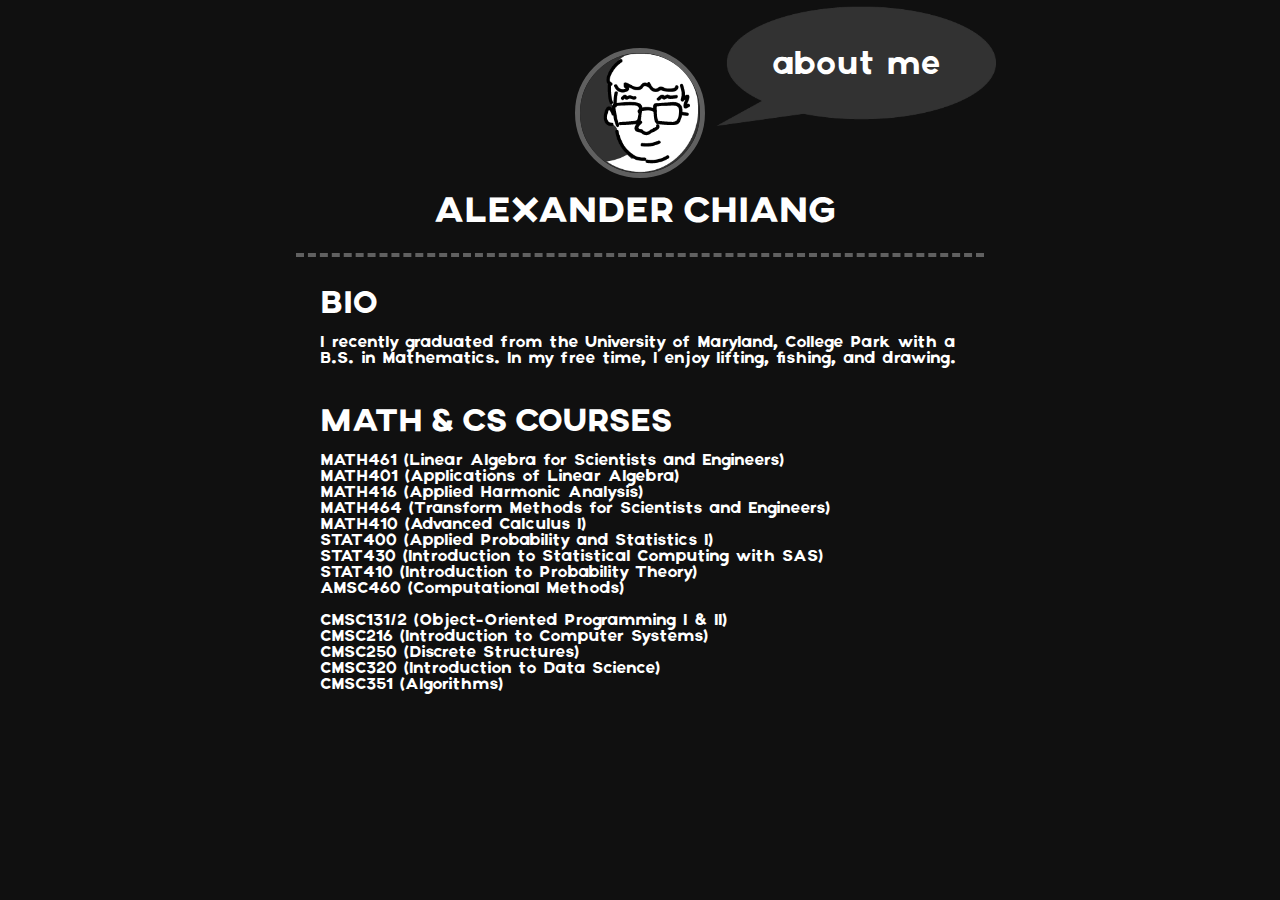
<file: old/about.html>
<!DOCTYPE html>
<html>
    <head>
        <title>Alexander Chiang</title>
        <meta charset="UTF-8">
        <meta name="viewport" content="width=device-width, initial-scale=1.0">
        <link rel="stylesheet" type="text/css" href="css/fonts.css">
        <link rel="stylesheet" type="text/css" href="css/desktop2.css">
        <link rel="stylesheet" type="text/css" href="css/mobile2.css">
        <!-- <script src="script.js"></script> -->
    </head>
    <body>
        <div class="header">
            <div class="avi">
                <img id="me" src="img/me5.png"/>
                <div class="over">
                    <img id="bubb" src="img/bubble2.png"/>
                    <a id="msg">about me</a>
                </div>
            </div>
            <div class="name">
                <a id="abt" href="index.html">Alexander Chiang</a>
            </div>
            <!-- <div class="desc">about me</div> -->
            <div class="border"/>
            <div class="info">
                <a class="topic">Bio</a>
                <br>
                <p>I recently graduated from the University of Maryland, College Park with a B.S. in Mathematics. 
                    In my free time, I enjoy lifting, fishing, and drawing.
                </p>
                <br>
                <a class="topic">MATH &amp; CS Courses</a>
                <br>
                <p>
                    MATH461 (Linear Algebra for Scientists and Engineers)<br>
                    MATH401 (Applications of Linear Algebra)<br>
                    MATH416 (Applied Harmonic Analysis)<br>
                    MATH464 (Transform Methods for Scientists and Engineers)<br>
                    MATH410 (Advanced Calculus I)<br>
                    STAT400 (Applied Probability and Statistics I)<br>
                    STAT430 (Introduction to Statistical Computing with SAS)<br>
                    STAT410 (Introduction to Probability Theory)<br>
                    AMSC460 (Computational Methods)<br>
                    <br>
                    CMSC131/2 (Object-Oriented Programming I &amp; II)<br>
                    CMSC216 (Introduction to Computer Systems)<br>
                    CMSC250 (Discrete Structures)<br>
                    CMSC320 (Introduction to Data Science)<br>
                    CMSC351 (Algorithms)<br>
                </p>
                <br>
            </div>
        </div>
    </body>
</html>
</file>
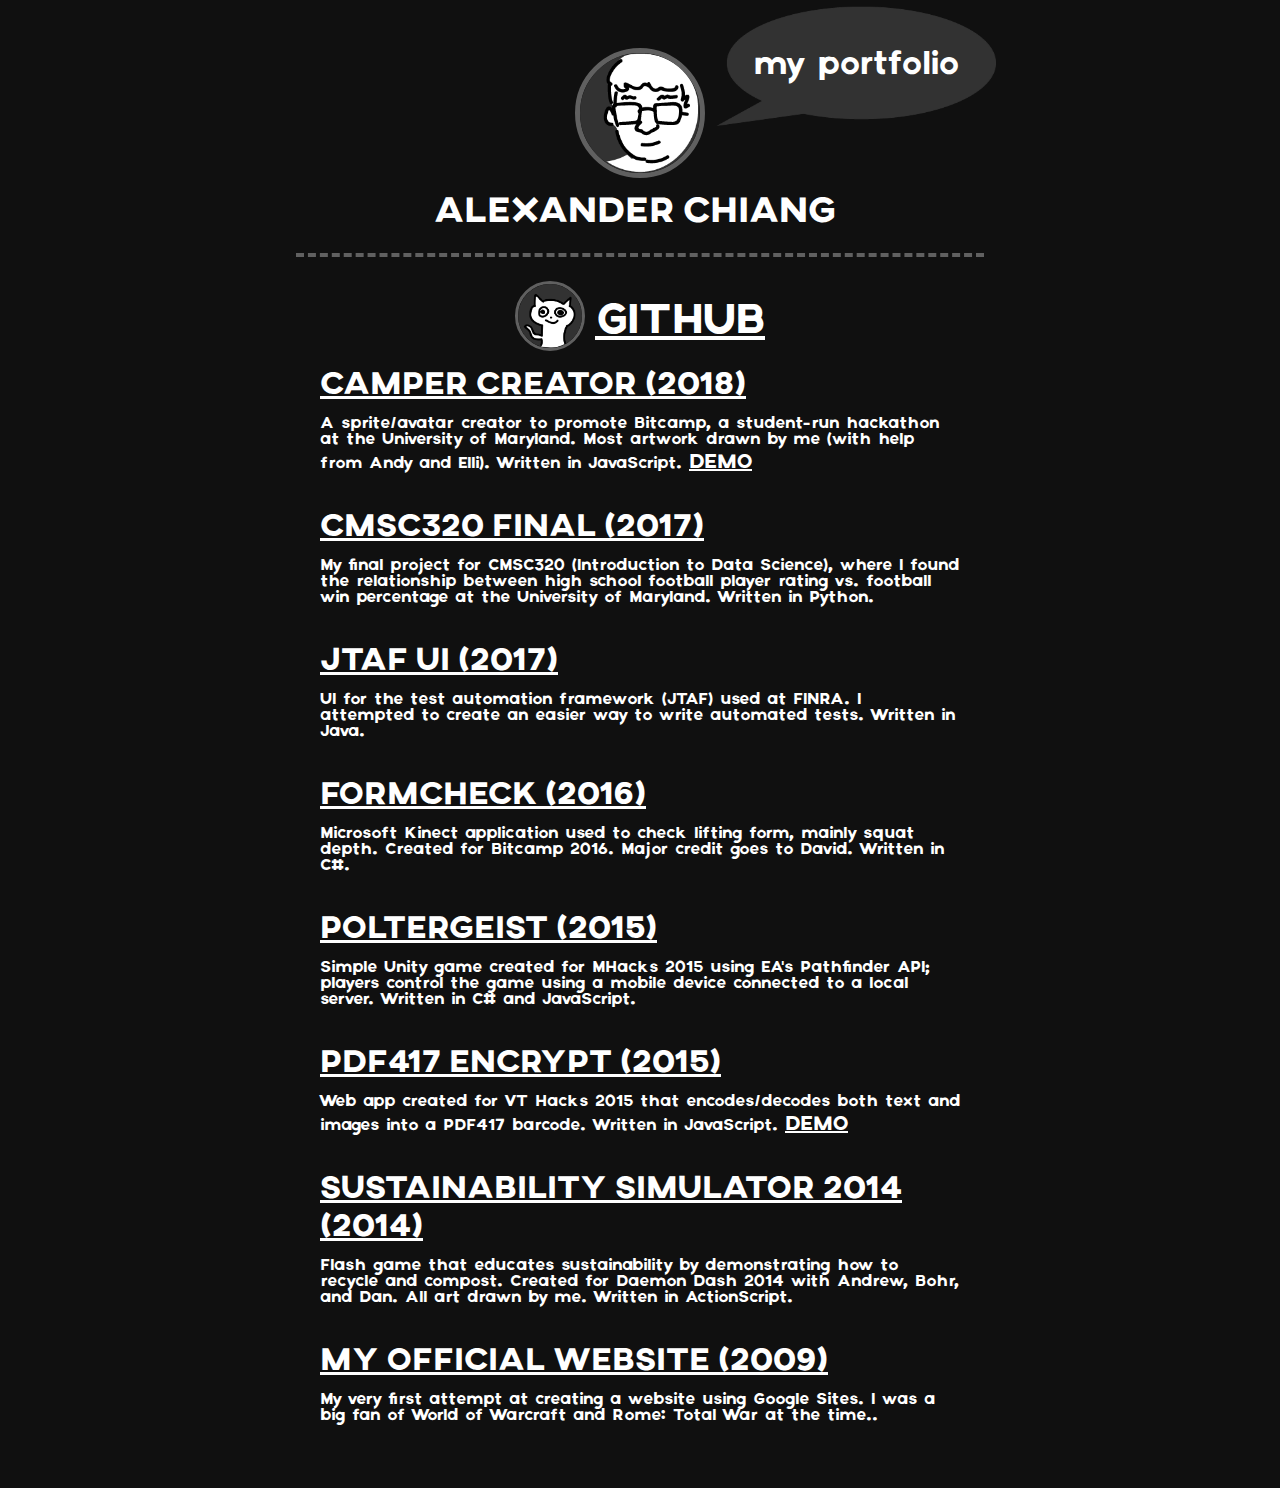
<file: old/portfolio.html>
<!DOCTYPE html>
<html>
    <head>
        <title>Alexander Chiang</title>
        <meta charset="UTF-8">
        <meta name="viewport" content="width=device-width, initial-scale=1.0">
        <link rel="stylesheet" type="text/css" href="css/fonts.css">
        <link rel="stylesheet" type="text/css" href="css/desktop2.css">
        <link rel="stylesheet" type="text/css" href="css/mobile2.css">
        <!-- <script src="script.js"></script> -->
    </head>
    <body>
        <div class="header">
            <div class="avi">
                <img id="me" src="img/me5.png"/>
                <div class="over">
                    <img id="bubb" src="img/bubble2.png"/>
                    <a id="msg">my portfolio</a>
                </div>
            </div>
            <div class="name">
                <a id="abt" href="index.html">Alexander Chiang</a>
            </div>
            <!-- <div class="desc">about me</div> -->
            <div class="border"/>
            <div class="info">
                <div class="github">
                    <a id="abt" href="https://github.com/snoopysnake">
                        <img class="icon" id="cat" src="img/github.png" alt="">
                    </a>
                    <a class="plink" href="https://github.com/snoopysnake">GITHUB</a>
                </div>
                <a class="topic plink" href="https://github.com/snoopysnake/sprite-generator">Camper Creator (2018)</a>
                <br>
                <p>A sprite/avatar creator to promote Bitcamp, a student-run hackathon at the University of Maryland.
                    Most artwork drawn by me (with help from Andy and Elli). Written in JavaScript.
                    <a class="dlink" href="https://snoopysnake.github.io/sprite-generator/">demo</a>
                </p>
                <br>
                <a class="topic plink" href="https://snoopysnake.github.io/cmsc320-final/">CMSC320 Final (2017)</a>
                <br>
                <p>My final project for CMSC320 (Introduction to Data Science), where I found the relationship
                    between high school football player rating vs. football win percentage at the University of Maryland.
                    Written in Python.
                </p>
                <br>
                <a class="topic plink" href="https://github.com/snoopysnake/JTAF-UI/">JTAF UI (2017)</a>
                <br>
                <p>UI for the test automation framework (JTAF) used at FINRA. I attempted to create an easier way to write automated tests. Written in Java.
                </p>
                <br>
                <a class="topic plink" href="https://github.com/snoopysnake/Bitcamp2016">FormCheck (2016)</a>
                <br>
                <p>Microsoft Kinect application used to check lifting form, mainly squat depth.
                    Created for Bitcamp 2016. Major credit goes to David. Written in C#.
                </p>
                <br>
                <a class="topic plink" href="https://devpost.com/software/poltergeist">Poltergeist (2015)</a>
                <br>
                <p>Simple Unity game created for MHacks 2015 using EA's Pathfinder API; players control the game using a mobile device connected to 
                    a local server. Written in C# and JavaScript.
                </p>
                <br>
                <a class="topic plink" href="https://github.com/snoopysnake/VTHacks2015">PDF417 Encrypt (2015)</a>
                <br>
                <p>Web app created for VT Hacks 2015 that encodes/decodes both text and images into a PDF417 barcode. Written in JavaScript.
                    <a class="dlink" href="https://snoopysnake.github.io/VTHacks2015/">demo</a>
                </p>
                <br>
                <a class="topic plink" href="https://www.kongregate.com/games/andrewyk1243/sustainability-simulator-2014">Sustainability Simulator 2014 (2014)</a>
                <br>
                <p>Flash game that educates sustainability by demonstrating how to recycle and compost. Created for Daemon Dash 2014
                    with Andrew, Bohr, and Dan. All art drawn by me. Written in ActionScript.
                </p>
                <br>
                <a class="topic plink" href="https://sites.google.com/site/chiang4/">My Official Website (2009)</a>
                <br>
                <p>My very first attempt at creating a website using Google Sites. I was a big fan of World of Warcraft and Rome: Total War at the time..
                </p>
            </div>
        </div>
    </body>
</html>
</file>
<file: old/css/fonts.css>
@font-face {
    font-family: "Axis";
    src: url("Axis.otf") format("opentype");
    font-weight: normal;
    font-style: normal;
}

@font-face {
    font-family: "Axis Bold";
    src: url("Axis-Extrabold.otf") format("opentype");
    font-weight: normal;
    font-style: normal;
}
</file>
<file: old/css/desktop1.css>
@media screen and (min-width: 600px) {
	body {
		background-color: #101010;
		color: white;
		text-align: center;
	    position: absolute;
	    width: 100%;
	    height: 100%;
	    display: flex;
	    justify-content: center; /* Centers items on the line (the x-axis by default)*/
	    align-items: center; /* Centers items on the cross-axis (y by default)*/
	    padding: 0px; /* Needed for scroll */
	    margin: 0px;
	}

	a {
	    text-decoration: none;
	   -moz-user-select: -moz-none;
	   -khtml-user-select: none;
	   -webkit-user-select: none;
	   -ms-user-select: none;
	   user-select: none;
	}

	img {
	    -webkit-user-select: none;
	    -khtml-user-select: none;
	    -moz-user-select: none;
	    -o-user-select: none;
	    user-select: none;
	}

	.main {
	    position: absolute;
	    display: flex;
	    flex-direction: column;
	    height: 512px;
	}

	.avi {
		display: flex;
		position: relative;
		padding: 16px;
	    justify-content: center; /* Centers items on the line (the x-axis by default)*/
	    align-items: center; /* Centers items on the cross-axis (y by default)*/
	}

	#me {
		border-radius: 50%;
		border: 5px solid #606060;
	}

	#me:hover {
		border: 5px solid white;
	}

	.over {
		bottom: 100px;
		left: 440px;
		height: 200px;
		width: 400px;
		position: absolute;
		display: flex;
		align-items: center;
		justify-content: center;
	}

	#bubb {
		position: absolute;
	}

	#msg {
		color: white;
		font-family: "Axis";
		font-size: 32px;
		position: absolute;
	    justify-content: center; /* Centers items on the line (the x-axis by default)*/
	    align-items: center; /* Centers items on the cross-axis (y by default)*/
	}

	.name {
		font-family: "Axis Bold";
		font-size: 52px;
		padding-top: 16px;
	}

	.desc {
		font-family: "Axis";
		font-size: 30px;
		padding: 8px;
	}

	.btns {	
		padding: 64px;
		padding-top: 32px;
	}

	.icon {
		border-radius: 50%;
		border: 5px solid #606060;
		margin-right: 20px;
		margin-left: 20px;
	}

	.icon:hover {
		border: 5px solid white;
	}
}
</file>
<file: old/css/mobile1.css>
@media screen and (max-width: 600px) {
	body {
		background-color: #101010;
		color: white;
		text-align: center;
	    position: absolute;
	    width: 100%;
	    height: 100%;
	    display: flex;
	    justify-content: center; /* Centers items on the line (the x-axis by default)*/
	    align-items: center; /* Centers items on the cross-axis (y by default)*/
	    padding: 0px; /* Needed for scroll */
	    margin: 0px;
	}

	a {
	    text-decoration: none;
	   -moz-user-select: -moz-none;
	   -khtml-user-select: none;
	   -webkit-user-select: none;
	   -ms-user-select: none;
	   user-select: none;
	}

	img {
	    -webkit-user-select: none;
	    -khtml-user-select: none;
	    -moz-user-select: none;
	    -o-user-select: none;
	    user-select: none;
	}

	.main {
	    position: absolute;
	    display: flex;
	    flex-direction: column;
	    /*height: 512px;*/
	}

	.avi {
		display: flex;
		position: relative;
		padding: 4px;
	    justify-content: center; /* Centers items on the line (the x-axis by default)*/
	    align-items: center; /* Centers items on the cross-axis (y by default)*/
	}

	#me {
		height: 160px;
		width: 160px;
		border-radius: 50%;
		border: 5px solid #606060;
	}

	.over {
		bottom: 100px;
		left: 440px;
		height: 200px;
		width: 400px;
		position: absolute;
		display: none;
		align-items: center;
		justify-content: center;
	}

	#bubb {
		position: absolute;
	}

	#msg {
		color: white;
		font-family: "Axis";
		font-size: 32px;
		position: absolute;
	    justify-content: center; /* Centers items on the line (the x-axis by default)*/
	    align-items: center; /* Centers items on the cross-axis (y by default)*/
	}

	.name {
		font-family: "Axis Bold";
		font-size: 32px;
		padding-top: 4px;
	}

	.desc {
		font-family: "Axis";
		font-size: 16px;
		padding: 8px;
	}

	.btns {	
		/*padding: 64px;*/
		padding-top: 16px;
	}

	.icon {
		height: 64px;
		width: 64px;
		border-radius: 50%;
		border: 5px solid #606060;
		margin-right: 8px;
		margin-left: 8px;
	}

	.icon:hover {
		border: 5px solid white;
	}
}
</file>
<file: style.css>
html {
  height: 100%;
  /*overflow: hidden;*/
}

body {
	background-image: url("background-small.png");
	background-repeat: no-repeat;
	display: flex;
	background-position: center 0;
  	background-attachment: fixed;
	justify-content: center;
	background-size: cover;
	height: 100%;
    min-height: 100%;
    margin: 0;
    z-index: -2;
    background-color: #b28a57;
}

.welcome {
	text-align: center;
	font-family: "Raleway";
	letter-spacing: 1px;
	color: #161616;
	padding-top: 8vh;
	user-select: none;
}

.job-title {
	text-align: center;
	font-family: "Raleway";
	color: #2c2c2d;
	user-select: none;
}

.main {
	width: 56vw;
	/*top: 15%;*/
	position: relative;
	display: table;
	min-height: 100%;
	background-color: rgba(211,207,200,.85);
}

.content a:link {
	font-weight: bold;
	color: #4b4d51;
	/*color: #161616;*/
}

.content a:visited {
	color: #4b4d51;
}

.content a:hover {
	color: #ad1814;
}

.content {
	font-family: "Raleway";
	padding: 0 50px 50px 50px;
	overflow-y: auto;
	line-height: 30px;
	font-size: 20px;
}

section {
	margin-bottom: 40px;
}

section div {
	padding-top: 25px;
	padding-bottom: 25px;
	justify-content: space-between;
	align-items: center;
}

i {
	color: #000000;
}

.quote {
	color: #323232;
}

.sprites {
	margin: 25px;
}

.sprites > img {
	margin: 16px;
	height: 64px;
	width: 64px;
	image-rendering: pixelated;
	image-rendering: -moz-crisp-edges;
	image-rendering: crisp-edges;
}

.sprites-spin {
	animation: spin 1s linear 1;
}

.animation-sprites {
	display: flex;
	justify-content: center;
}

.animation-sprites img {
	height: 64px;
	width: 576px;
	image-rendering: pixelated;
	image-rendering: -moz-crisp-edges;
	image-rendering: crisp-edges;
	background-color: rgba(255,255,255,.16);
	-moz-box-shadow: 0 0 15px rgba(255,255,255,.18);
	-webkit-box-shadow: 0 0 15px rgba(255,255,255,.18);
	box-shadow: 0px 0px 15px rgba(255,255,255,.18);
}

.animation-sprites div {
	height: 20px;
	margin-left: 50px;
	width: 64px;
	background-image : url(./sprites/bass.png);
	background-size: 576px 64px;
	background-repeat: no-repeat;
	image-rendering: pixelated;
	image-rendering: -moz-crisp-edges;
	image-rendering: crisp-edges;
	animation: swim 1.25s steps(7) infinite;
}

@-moz-keyframes swim { 0%{ background-position-x:-128px; } 100%{ background-position-x:-576px; } }
@-webkit-keyframes swim { 0%{ background-position-x:-128px; } 100%{ background-position-x:-576px; } }
@keyframes swim { 0%{ background-position-x:-128px; } 100%{ background-position-x:-576px; } }

/*.sprites > img:hover {
	animation: spin 1s linear 1;
}*/

@-moz-keyframes spin { 100% { -moz-transform: rotate(360deg); } }
@-webkit-keyframes spin { 100% { -webkit-transform: rotate(360deg); } }
@keyframes spin { 100% { -webkit-transform: rotate(360deg); transform:rotate(360deg); } }

.ice-cream {
	width: 100%;
	display: flex;
}

.ice-cream img {
	width: 16%;
	margin-right: 30px;
	margin-left: 30px;
	height: 100%;
}

#machine {
	width: 60%;
	height: 100%;
}

.aaff {
	display: flex;
	justify-content: center;
	align-items: center;
}

.aaff img {
	margin: 5%;
	width: 40%;
	height: 40%;
}

.camper-creator {
	display: flex;
	justify-content: center;
}

.jtaf-ui {
	padding-top: 0;
	/*text-align: center;*/
	/*display: flex;*/
	/*justify-content: center;*/
}

.jtaf-ui img {
	/*height: 40%;*/
	vertical-align: middle;
	margin-bottom: 4%;
	width: 45%;
}

.jtaf-ui img:first-child {
	margin-right: 2.5%;
}

.pdf {
	/*display: flex;*/
	/*align-items: center;*/
	/*justify-content: center;*/
	/*flex-direction: column;*/
}

#ascii {
    font-size: 5px;
    letter-spacing: 3px;
    line-height: 6px;
    display: inline-block;
    font-family: monospace;
    white-space: pre;
    margin: 1em 0px;
    text-align: center;
}

#barcode2 {
	width: 95%;
}

.sustain {
	display: flex;
	justify-content: center;
	position: relative;
}

.trash {
	position: absolute;
	bottom: -5%;
}

.trash img {
	width: 15%;
}

#wally {
	position: absolute;
	left: 0;
	top: 5%;
	width: 12%;
    -webkit-animation: nod .3s linear infinite;
    -moz-animation: nod .3s linear infinite;
    animation: nod .3s linear infinite;
}

@-moz-keyframes nod { 50% { -moz-transform: rotate(20deg); } 100% { -moz-transform: rotate(0deg); } }
@-webkit-keyframes nod { 50% { -webkit-transform: rotate(20deg); } 100% { -webkit-transform: rotate(0deg); } }
@keyframes nod { 50% { -webkit-transform: rotate(20deg); transform:rotate(20deg); } 100% { -webkit-transform: rotate(0deg); transform:rotate(0deg); } }

#bins {
	width: 60%;
}

.first-name {
	font-family: "Lato";
	letter-spacing: 1px;
	color: #f5f0ea;
}

.last-name {
	font-family: "Lato";
	font-weight: bold;
	letter-spacing: 1px;
	color: #161616;
}

.welcome:hover a {
	/*color: #ad1814;*/
	text-shadow: 4px 4px 4px rgba(0,0,0,.15);
}

a {
	text-decoration: none;
}

#menuToggle
{
	display: block;
	position: fixed;
	top: 40px;
	left: 40px;

	z-index: 1;

	-webkit-user-select: none;
	user-select: none;
}

#menuToggle input
{
	display: block;
	width: 40px;
	height: 32px;
	position: absolute;
	top: -7px;
	left: -5px;

	cursor: pointer;

	opacity: 0; /* hide this */
	z-index: 2; /* and place it over the hamburger */

	-webkit-touch-callout: none;
}

/*
 * Just a quick hamburger
 */
#menuToggle span
{
	display: block;
	width: 40px;
	height: 5px;
	margin-bottom: 6px;
	position: relative;

	background: #e2dcdc;
	border-radius: 3px;

	z-index: 1;

	transform-origin: 4px 0px;

	transition: transform 0.25s cubic-bezier(0.77,0.2,0.05,1.0),
	          background 0.25s cubic-bezier(0.77,0.2,0.05,1.0),
	          opacity 0.55s ease;
}

#menuToggle span:first-child
{
	transform-origin: 0% 0%;
}

#menuToggle span:nth-last-child(2)
{
	transform-origin: 0% 100%;
}

/* 
 * Hamburger animation
 */
#menuToggle input:checked ~ span
{
	opacity: 0;
	transform: translate(0, 9px);
	/*transform: rotate(45deg) translate(-2px, -1px);*/
	background: #FAFF23;
}

#menuToggle input:checked ~ span:nth-last-child(3)
{
	opacity: 1;
	transform: rotate(0deg);
	background: #ad1814;
}

#menuToggle input:checked ~ span:nth-last-child(2)
{
	opacity: 0;
	transform: translate(0, -9px);
	/*transform: rotate(-45deg) translate(0, -1px);*/
	background: #1D37B9;
}

#menu
{
	font-family: "Raleway";
	letter-spacing: 1px;

	position: fixed;
	width: 12%;
	/*width: 240px;*/
	height: 100%;
	top: 0;
	margin: -100px 0 0 -50px;
	padding: 50px;
	padding-top: 125px;

	background: rgba(35,35,35,.56);
	list-style-type: none;
	-webkit-font-smoothing: antialiased;
	/* to stop flickering of text in safari */

	transform-origin: 0% 0%;
	transform: translate(-100%, 0);

	transition: transform 0.5s cubic-bezier(0.77,0.2,0.05,1.0);
}

#menu li
{
	position: relative;
	top: 65px;
	padding: 17px 0;
	font-size: 22px;
}

#menu li a {
	font-size: 25px;
	color: #f5f0ea;
}

#menu li a:hover {
	color: #c4120d;

	transition: color 0.3s ease;
	text-shadow: 1px 1px 1px rgba(0,0,0,.15);
}

#menuToggle input:checked ~ ul
{
  transform: none;
}

::selection {
	color: #f5f0ea;
	background: rgba(35,35,35,.56);
}
::-moz-selection {
	color: #f5f0ea;
	background: rgba(35,35,35,.56);
}

@media screen and (max-width: 860px) {
	.welcome {
		font-size: 60px;
		padding-bottom: 15px;
	}

	.job-title {
		font-size: 25px;
	}
}

@media screen and (max-width: 700px) {
	.main {
		width: auto;
	}
	.welcome {
		padding-top: 17vh;
		padding: 150px 50px 20px 50px;
	}

	.job-title {
		color: #d0d0dd;
		font-size: 25px;
	}

	.first-name {
		color: #f5f0ea;
	}

	.last-name {		
		color: #161616;
		font-weight: normal;
	}

	#menu {
		width: 120px;
	}

	.animation-sprites {
		display: flex;
		flex-direction: column;
	}

	.animation-sprites img {
		height: 10vw;
		width: 90vw;
		image-rendering: pixelated;
		image-rendering: -moz-crisp-edges;
		image-rendering: crisp-edges;
		margin-bottom: 25px;
	}
}

@media screen and (min-width: 860px) {
	.welcome {
		font-size: 85px;
		padding-bottom: 20px;
	}

	.job-title {
		font-size: 30px;
	}
}

@media screen and (max-width: 480px) {
	.main {
		width: auto;
	}
	.welcome {
		/*position: absolute;*/
		padding-top: 17vh;
		padding: 150px 50px 20px 50px;
		/*top: 17%;*/
	}
	.first-name {
		color: #161616;
	}

	.last-name {
		color: #f5f0ea;
		font-weight: normal;
	}

	#menuToggle	{
		display: block;
		position: absolute;
		top: 40px;
		left: auto;
		right: 40px;
	}

	#menuToggle span {
		background-color: #323232;
	}

	#menu {
		margin: -100px 0 0 120px;
		width: 100%;
		transform: none;
		background: rgba(35,35,35,.84);
	}

	#menuToggle {
		right: 8vw;
	}

	#menuToggle input:checked ~ ul
	{
		transform: translate(-90%, 0);
	}

	.ice-cream img {
		width: 0%;
	}

	.camper-creator img {
		height: 256px;
		width: 256px;
	}

	#barcode1 {
		width: 50%;
	}

	.pdf img:first-child {
		width: 50%;
	}

	#ascii {
	    font-size: 3px;
	    letter-spacing: 2px;
	    line-height: 4px;
	}

	#wally {
		width: 20%;
	}
}
</file>
<file: old/css/desktop2.css>
@media screen and (min-width: 600px) {
	body {
		background-color: #101010;
		color: white;
		/*text-align: center;*/
	    position: absolute;
	    width: 100%;
	    height: 100%;
	    display: flex;
	    justify-content: center; /* Centers items on the line (the x-axis by default)*/
	    align-items: center; /* Centers items on the cross-axis (y by default)*/
	    padding: 0px; /* Needed for scroll */
	    margin: 0px;
	}

	a {
	    /*text-decoration: none;*/
	   /*-moz-user-select: -moz-none;
	   -khtml-user-select: none;
	   -webkit-user-select: none;
	   -ms-user-select: none;
	   user-select: none;*/
	}

	img {
		height: 120px;
		width: 120px;
	    -webkit-user-select: none;
	    -khtml-user-select: none;
	    -moz-user-select: none;
	    -o-user-select: none;
	    user-select: none;
	}

	.over {
		/*bottom: 20px;*/
		/*left: 180px;*/
		bottom: 20px;
		left: 384px;
		height: 200px;
		width: 400px;
		position: absolute;
		display: flex;
		align-items: center;
		justify-content: center;
	}

	#bubb {
		width: 280px;
		position: absolute;
	}

	#msg {
		color: white;
		font-family: "Axis";
		font-size: 32px;
		position: absolute;
	    justify-content: center; /* Centers items on the line (the x-axis by default)*/
	    align-items: center; /* Centers items on the cross-axis (y by default)*/
	}

	.header {
	    position: absolute;
	    display: flex;
	    flex-direction: column;
	    top: 40px;
	}

	.main {
	    position: absolute;
	    display: flex;
	    flex-direction: column;
	    height: 512px;
	}

	.avi {
		display: flex;
		position: relative;
		padding: 8px;
	    justify-content: center; /* Centers items on the line (the x-axis by default)*/
	    align-items: center; /* Centers items on the cross-axis (y by default)*/
	}

	#me {
		border-radius: 50%;
		border: 5px solid #606060;
	}

	.name {
		text-align: center;
		font-family: "Axis Bold";
		font-size: 36px;
	}

	.desc {
		font-family: "Axis";
		font-size: 28px;
		padding: 4px;
	}

	.border {
		/*width: 720px;*/
		border-top: 4px #606060 dashed;
		margin: 24px;
	}

	.btns {	
		padding: 64px;
		padding-top: 32px;
	}

	.icon {
		height: 64px;
		width: 64px;
		border-radius: 50%;
		border: 3px solid #606060;
		/*margin-right: 20px;*/
		/*margin-left: 20px;*/
	}

	.icon:hover {
		border: 3px solid white;
	}

	.info {
		width: 640px;
		padding: 24px;
		font-family: "Axis";
	}

	.topic {
		text-align: left;
		font-family: "Axis Bold";
		font-size: 32px;
	}

	.plink {
		color: white;
	}

	.plink:hover {
		color: #606060;
	}

	.dlink {
		font-size: 20px;
		color: white;
		font-family: "Axis Bold";
	}

	.dlink:hover {
		color: #606060;
	}

	.github {
		display: flex;
		align-items: center;
		justify-content: center;
		font-size: 44px;
		text-align: center;
	}

	#abt {
		color: white;
		margin-right: 10px;
		text-decoration: none;
	}

	#abt:hover {
		color: #606060;
	}
}
</file>
<file: old/css/mobile2.css>
@media screen and (max-width: 600px) {
	body {
		background-color: #101010;
		color: white;
		/*text-align: center;*/
	    position: absolute;
        min-width: 384px;
	    width: 100%;
	    height: 100%;
	    display: flex;
	    justify-content: center; /* Centers items on the line (the x-axis by default)*/
	    align-items: center; /* Centers items on the cross-axis (y by default)*/
	    padding: 0px; /* Needed for scroll */
	    margin: 0px;
	}

	a {
	    /*text-decoration: none;*/
	   /*-moz-user-select: -moz-none;
	   -khtml-user-select: none;
	   -webkit-user-select: none;
	   -ms-user-select: none;
	   user-select: none;*/
	}

	img {
		height: 120px;
		width: 120px;
	    -webkit-user-select: none;
	    -khtml-user-select: none;
	    -moz-user-select: none;
	    -o-user-select: none;
	    user-select: none;
	}

	.over {
		bottom: -10px;
		left: 256px;
		height: 200px;
		width: 120px;
		position: absolute;
		display: flex;
		align-items: center;
		justify-content: center;
	}

	#bubb {
		width: 120px;
		height: 84px;
		position: absolute;
	}

	#msg {
		color: white;
		font-family: "Axis";
		font-size: 16px;
		position: absolute;
	    justify-content: center; /* Centers items on the line (the x-axis by default)*/
	    align-items: center; /* Centers items on the cross-axis (y by default)*/
	}

	.header {
	    position: absolute;
	    display: flex;
	    flex-direction: column;
	    top: 40px;
	}

	.main {
	    position: absolute;
	    display: flex;
	    flex-direction: column;
	    height: 512px;
	}

	.avi {
		display: flex;
		position: relative;
		padding: 8px;
	    justify-content: center; /* Centers items on the line (the x-axis by default)*/
	    align-items: center; /* Centers items on the cross-axis (y by default)*/
	}

	#me {
		height: 80px;
		width: 80px;
		border-radius: 50%;
		border: 3px solid #606060;
	}

	.name {
		text-align: center;
		font-family: "Axis Bold";
		font-size: 30px;
	}

	.desc {
		font-family: "Axis";
		font-size: 28px;
		padding: 4px;
	}

	.border {
		/*width: 720px;*/
		border-top: 4px #606060 dashed;
		margin-top: 24px;
	}

	.btns {	
		padding: 64px;
		padding-top: 32px;
	}

	.icon {
		height: 60px;
		width: 60px;
		border-radius: 50%;
		border: 3px solid #606060;
		margin-right: 20px;
		margin-left: 20px;
	}

	.icon:hover {
		border: 3px solid white;
	}

	.info {
		width: 360px;
		padding: 24px;
		font-family: "Axis";
	}

	.topic {
		text-align: left;
		font-family: "Axis Bold";
		font-size: 28px;
	}

	.plink {
		color: white;
	}

	.plink:hover {
		color: #606060;
	}

	.dlink {
		font-size: 20px;
		color: white;
		font-family: "Axis Bold";
	}

	.dlink:hover {
		color: #606060;
	}

	.github {
		display: flex;
		align-items: center;
		justify-content: center;
		font-size: 44px;
		text-align: center;
	}

	#abt {
		color: white;
		width: 96px;
		text-decoration: none;
	}
	
	#abt:hover {
		color: #606060;
	}
}
</file>
